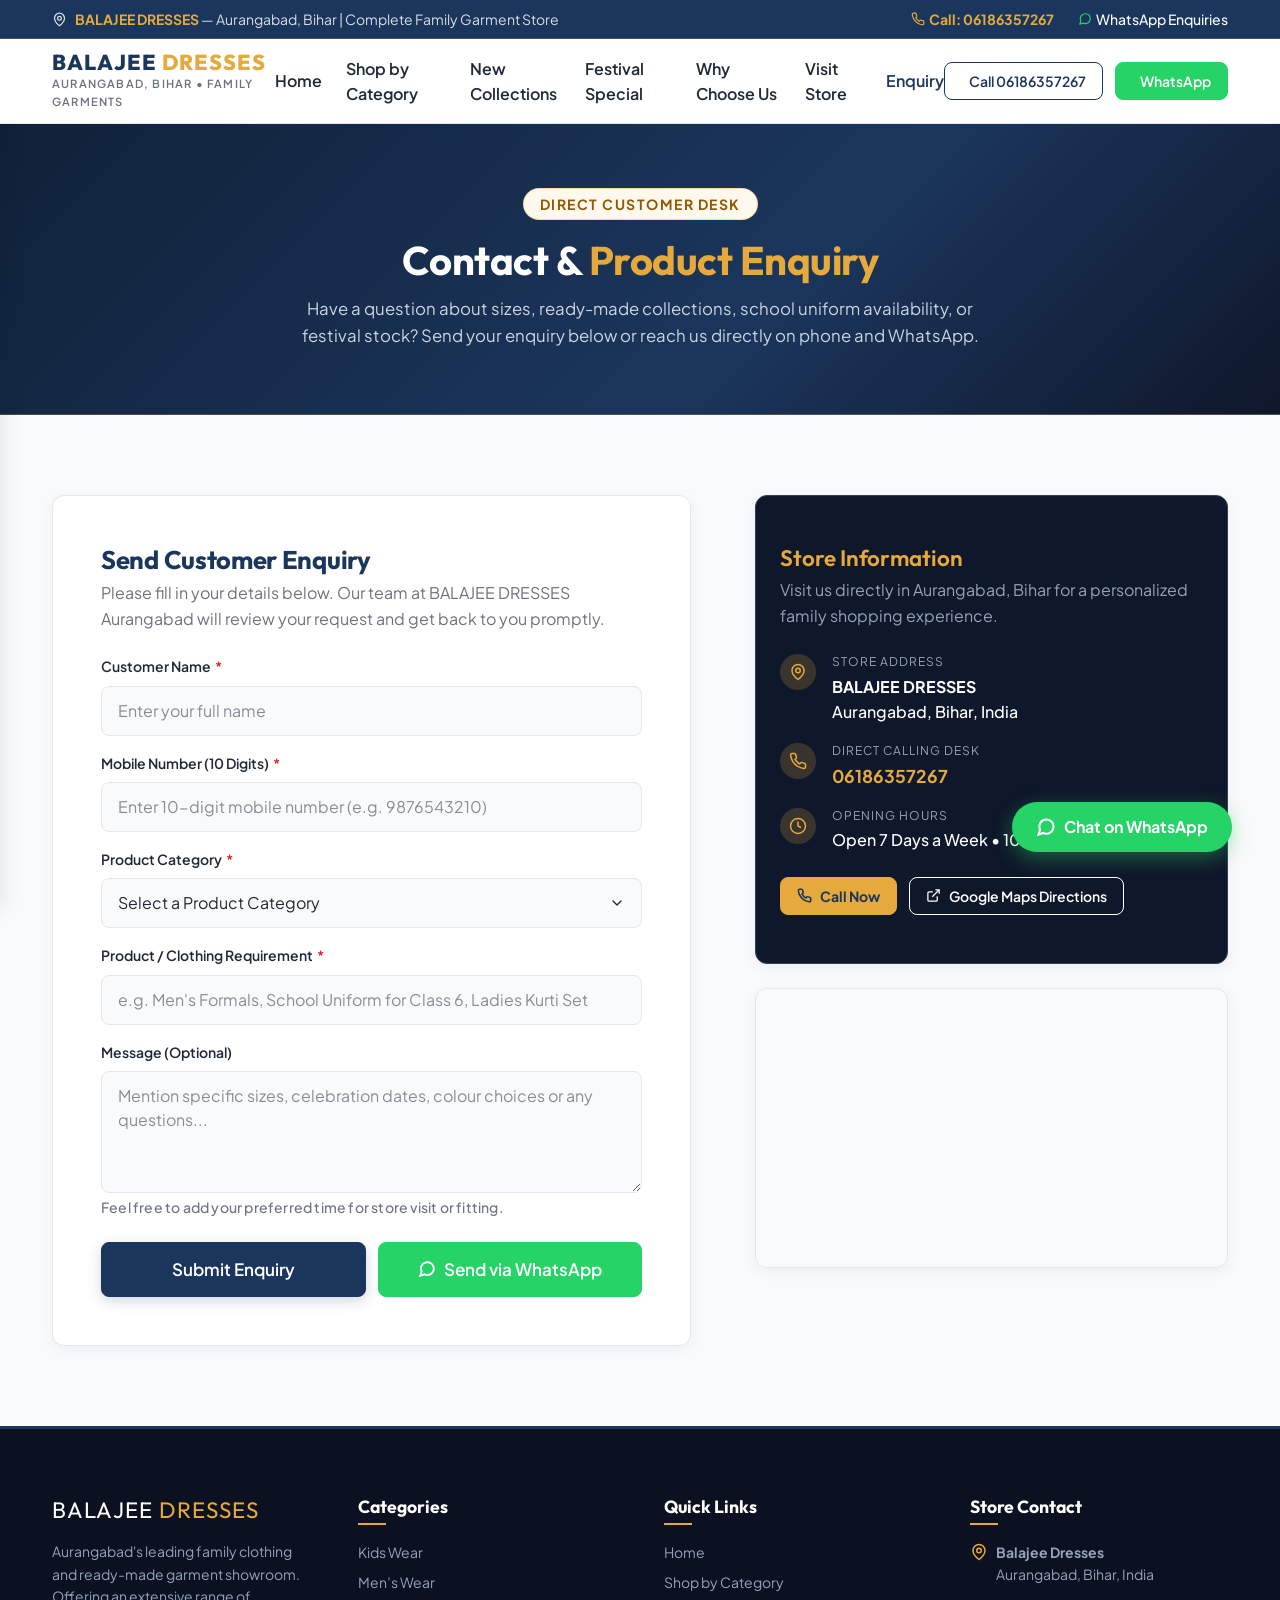
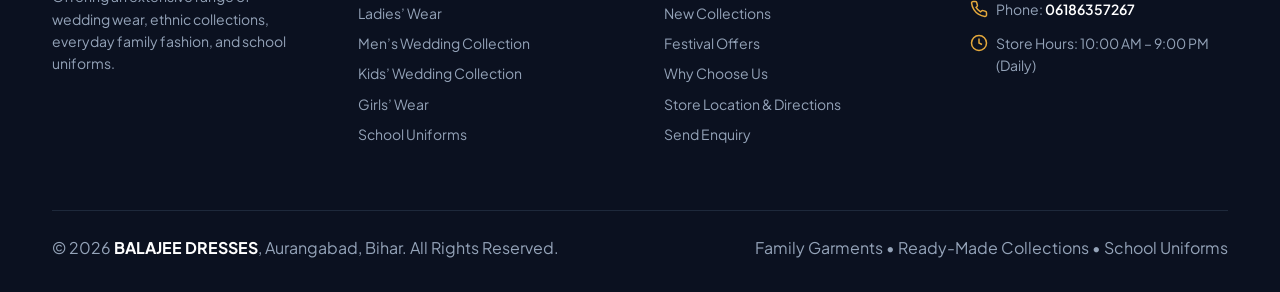
<file: contact.html>
<!DOCTYPE html>
<html lang="en">
<head>
  <meta charset="UTF-8">
  <meta name="viewport" content="width=device-width, initial-scale=1.0">
  <title>Contact &amp; Enquiry | BALAJEE DRESSES, Aurangabad, Bihar</title>
  
  <!-- SEO Meta Tags -->
  <meta name="description" content="Send an enquiry or plan your store visit to Balajee Dresses in Aurangabad, Bihar. Kids Wear, Men's &amp; Ladies' Wear, Boys &amp; Girls Wear &amp; School Uniforms. Call 06186357267.">
  <meta name="keywords" content="Balajee Dresses Contact, Enquiry Balajee Dresses, Dress Shop Aurangabad Bihar, Clothing Store Aurangabad, Balajee Dresses Phone Number, School Uniform Enquiry Aurangabad">
  <meta name="author" content="BALAJEE DRESSES">
  <meta name="robots" content="index, follow">
  
  <!-- Open Graph / Social Media -->
  <meta property="og:type" content="business.business">
  <meta property="og:title" content="Contact &amp; Enquiry | BALAJEE DRESSES, Aurangabad, Bihar">
  <meta property="og:description" content="Get in touch with Balajee Dresses, Aurangabad, Bihar for ready-made family clothing, kids wear, and school uniforms.">
  <meta property="og:locale" content="en_IN">
  
  <!-- Google Fonts: Outfit, Plus Jakarta Sans -->
  <link rel="preconnect" href="https://fonts.googleapis.com">
  <link rel="preconnect" href="https://fonts.gstatic.com" crossorigin>
  <link href="https://fonts.googleapis.com/css2?family=Outfit:wght@500;600;700;800&family=Plus+Jakarta+Sans:wght@400;500;600;700&display=swap" rel="stylesheet">
  
  <!-- Main Stylesheet -->
  <link rel="stylesheet" href="style.css">

  <!-- LocalBusiness Schema Markup -->
  <script type="application/ld+json">
  {
    "@context": "https://schema.org",
    "@type": "ClothingStore",
    "name": "BALAJEE DRESSES",
    "image": "https://images.unsplash.com/photo-1583391733956-3750e0ff4e8b?auto=format&fit=crop&w=1200&q=80",
    "telephone": "06186357267",
    "address": {
      "@type": "PostalAddress",
      "addressLocality": "Aurangabad",
      "addressRegion": "Bihar",
      "addressCountry": "IN"
    },
    "geo": {
      "@type": "GeoCoordinates",
      "latitude": "24.7539",
      "longitude": "84.3736"
    },
    "description": "Premier family clothing and ready-made garment store in Aurangabad, Bihar offering Kids Wear, Boys Wear, Girls Wear, Men's Wear, Ladies Wear, and School Uniforms."
  }
  </script>
</head>
<body>

  <!-- ================= TOP ANNOUNCEMENT BAR ================= -->
  <header class="top-bar">
    <div class="container top-bar-inner">
      <div class="top-bar-location">
        <svg width="15" height="15" viewBox="0 0 24 24" fill="none" stroke="currentColor" stroke-width="2" stroke-linecap="round" stroke-linejoin="round"><path d="M20 10c0 6-8 12-8 12s-8-6-8-12a8 8 0 0 1 16 0Z"/><circle cx="12" cy="10" r="3"/></svg>
        <span><strong>BALAJEE DRESSES</strong> — Aurangabad, Bihar | Complete Family Garment Store</span>
      </div>
      <div class="top-bar-actions">
        <a href="tel:06186357267" class="top-bar-link call-link">
          <svg width="14" height="14" viewBox="0 0 24 24" fill="none" stroke="currentColor" stroke-width="2" stroke-linecap="round" stroke-linejoin="round"><path d="M22 16.92v3a2 2 0 0 1-2.18 2 19.79 19.79 0 0 1-8.63-3.07 19.5 19.5 0 0 1-6-6 19.79 19.79 0 0 1-3.07-8.67A2 2 0 0 1 4.11 2h3a2 2 0 0 1 2 1.72 12.84 12.84 0 0 0 .7 2.81 2 2 0 0 1-.45 2.11L8.09 9.91a16 16 0 0 0 6 6l1.27-1.27a2 2 0 0 1 2.11-.45 12.84 12.84 0 0 0 2.81.7A2 2 0 0 1 22 16.92z"/></svg>
          <span>Call: 06186357267</span>
        </a>
        <a href="https://api.whatsapp.com/send?phone=9106186357267&text=Namaste%20Balajee%20Dresses%2C%20I%20would%20like%20to%20enquire%20about%20your%20clothing%20collection." target="_blank" rel="noopener noreferrer" class="top-bar-link">
          <svg width="14" height="14" viewBox="0 0 24 24" fill="none" stroke="#25D366" stroke-width="2" stroke-linecap="round" stroke-linejoin="round"><path d="M21 11.5a8.38 8.38 0 0 1-.9 3.8 8.5 8.5 0 0 1-7.6 4.7 8.38 8.38 0 0 1-3.8-.9L3 21l1.9-5.7a8.38 8.38 0 0 1-.9-3.8 8.5 8.5 0 0 1 4.7-7.6 8.38 8.38 0 0 1 3.8-.9h.5a8.48 8.48 0 0 1 8 8v.5z"/></svg>
          <span>WhatsApp Enquiries</span>
        </a>
      </div>
    </div>
  </header>

  <!-- ================= STICKY HEADER & NAVBAR ================= -->
  <nav class="header-nav" aria-label="Main Navigation">
    <div class="container nav-container">
      <a href="index.html" class="brand-logo" aria-label="Balajee Dresses Home">
        <span class="brand-title">BALAJEE <span class="gold-accent">DRESSES</span></span>
        <span class="brand-subtitle">Aurangabad, Bihar • Family Garments</span>
      </a>

      <ul class="nav-menu">
        <li><a href="index.html#home" class="nav-link">Home</a></li>
        <li><a href="index.html#categories" class="nav-link">Shop by Category</a></li>
        <li><a href="index.html#featured" class="nav-link">New Collections</a></li>
        <li><a href="index.html#festive" class="nav-link">Festival Special</a></li>
        <li><a href="index.html#why-us" class="nav-link">Why Choose Us</a></li>
        <li><a href="index.html#visit-store" class="nav-link">Visit Store</a></li>
        <li><a href="contact.html" class="nav-link active" style="color: var(--color-primary);">Enquiry</a></li>
      </ul>

      <div class="nav-cta-group">
        <a href="tel:06186357267" class="btn btn-outline btn-sm">
          <svg width="15" height="15" viewBox="0 0 24 24" fill="none" stroke="currentColor" stroke-width="2.5" stroke-linecap="round" stroke-linejoin="round"><path d="M22 16.92v3a2 2 0 0 1-2.18 2 19.79 19.79 0 0 1-8.63-3.07 19.5 19.5 0 0 1-6-6 19.79 19.79 0 0 1-3.07-8.67A2 2 0 0 1 4.11 2h3a2 2 0 0 1 2 1.72 12.84 12.84 0 0 0 .7 2.81 2 2 0 0 1-.45 2.11L8.09 9.91a16 16 0 0 0 6 6l1.27-1.27a2 2 0 0 1 2.11-.45 12.84 12.84 0 0 0 2.81.7A2 2 0 0 1 22 16.92z"/></svg>
          <span>Call 06186357267</span>
        </a>
        <a href="https://api.whatsapp.com/send?phone=9106186357267&text=Namaste%20Balajee%20Dresses%2C%20I%20want%20to%20enquire%20about%20your%20clothing%20collections." target="_blank" rel="noopener noreferrer" class="btn btn-whatsapp btn-sm">
          <svg width="15" height="15" viewBox="0 0 24 24" fill="none" stroke="currentColor" stroke-width="2.5" stroke-linecap="round" stroke-linejoin="round"><path d="M21 11.5a8.38 8.38 0 0 1-.9 3.8 8.5 8.5 0 0 1-7.6 4.7 8.38 8.38 0 0 1-3.8-.9L3 21l1.9-5.7a8.38 8.38 0 0 1-.9-3.8 8.5 8.5 0 0 1 4.7-7.6 8.38 8.38 0 0 1 3.8-.9h.5a8.48 8.48 0 0 1 8 8v.5z"/></svg>
          <span>WhatsApp</span>
        </a>
      </div>

      <!-- Hamburger Button for Mobile -->
      <button class="hamburger-btn" id="hamburgerBtn" aria-label="Toggle mobile navigation menu" aria-expanded="false" aria-controls="mobileDrawer">
        <span></span>
        <span></span>
        <span></span>
      </button>
    </div>
  </nav>

  <!-- Mobile Drawer Menu -->
  <div class="mobile-nav-drawer" id="mobileDrawer" aria-label="Mobile Navigation Drawer">
    <div class="mobile-nav-links">
      <a href="index.html#home" class="mobile-nav-link"><span>Home</span> <span>→</span></a>
      <a href="index.html#categories" class="mobile-nav-link"><span>Shop by Category</span> <span>→</span></a>
      <a href="index.html#featured" class="mobile-nav-link"><span>Featured &amp; New Collections</span> <span>→</span></a>
      <a href="index.html#festive" class="mobile-nav-link"><span>Festival Specials</span> <span>→</span></a>
      <a href="index.html#why-us" class="mobile-nav-link"><span>Why Choose Us</span> <span>→</span></a>
      <a href="index.html#visit-store" class="mobile-nav-link"><span>Visit Store / Location</span> <span>→</span></a>
      <a href="contact.html" class="mobile-nav-link"><span>Customer Enquiry</span> <span>→</span></a>
    </div>
    <div class="mobile-drawer-ctas">
      <a href="tel:06186357267" class="btn btn-accent btn-lg btn-full">
        <svg width="18" height="18" viewBox="0 0 24 24" fill="none" stroke="currentColor" stroke-width="2.5" stroke-linecap="round" stroke-linejoin="round"><path d="M22 16.92v3a2 2 0 0 1-2.18 2 19.79 19.79 0 0 1-8.63-3.07 19.5 19.5 0 0 1-6-6 19.79 19.79 0 0 1-3.07-8.67A2 2 0 0 1 4.11 2h3a2 2 0 0 1 2 1.72 12.84 12.84 0 0 0 .7 2.81 2 2 0 0 1-.45 2.11L8.09 9.91a16 16 0 0 0 6 6l1.27-1.27a2 2 0 0 1 2.11-.45 12.84 12.84 0 0 0 2.81.7A2 2 0 0 1 22 16.92z"/></svg>
        <span>Call Store: 06186357267</span>
      </a>
      <a href="https://api.whatsapp.com/send?phone=9106186357267&text=Namaste%20Balajee%20Dresses%2C%20I%20want%20to%20enquire%20about%20clothing%20collections." target="_blank" rel="noopener noreferrer" class="btn btn-whatsapp btn-lg btn-full">
        <svg width="18" height="18" viewBox="0 0 24 24" fill="none" stroke="currentColor" stroke-width="2.5" stroke-linecap="round" stroke-linejoin="round"><path d="M21 11.5a8.38 8.38 0 0 1-.9 3.8 8.5 8.5 0 0 1-7.6 4.7 8.38 8.38 0 0 1-3.8-.9L3 21l1.9-5.7a8.38 8.38 0 0 1-.9-3.8 8.5 8.5 0 0 1 4.7-7.6 8.38 8.38 0 0 1 3.8-.9h.5a8.48 8.48 0 0 1 8 8v.5z"/></svg>
        <span>WhatsApp Enquiry</span>
      </a>
    </div>
  </div>

  <!-- ================= MAIN CONTENT ================= -->
  <main id="main-content">

    <!-- Breadcrumb & Header Banner -->
    <section class="page-header-banner">
      <div class="container">
        <div class="section-tag gold">Direct Customer Desk</div>
        <h1 class="page-header-title">Contact &amp; <span class="gold-text">Product Enquiry</span></h1>
        <p class="page-header-subtitle">Have a question about sizes, ready-made collections, school uniform availability, or festival stock? Send your enquiry below or reach us directly on phone and WhatsApp.</p>
      </div>
    </section>

    <!-- Main Form & Contact Grid Section -->
    <section class="contact-section section">
      <div class="container">
        <div class="contact-grid">

          <!-- Left Column: Customer Enquiry Form -->
          <div class="contact-form-wrapper">
            <div class="contact-form-card">
              <div class="form-header-block">
                <h2 class="form-title">Send Customer Enquiry</h2>
                <p class="text-muted" style="margin-bottom: var(--space-md);">Please fill in your details below. Our team at BALAJEE DRESSES Aurangabad will review your request and get back to you promptly.</p>
              </div>

              <!-- Inline Success & Feedback Container -->
              <div id="contactStatusBox" class="contact-status-box" role="status" aria-live="polite"></div>

              <!-- Formspree Endpoint Form -->
              <form id="contactEnquiryForm" action="https://formspree.io/f/[paste-endpoint]" method="POST" novalidate>
                
                <!-- 1. Customer Name -->
                <div class="form-group">
                  <label for="contactName" class="form-label">
                    Customer Name <span class="required" aria-hidden="true">*</span>
                  </label>
                  <input 
                    type="text" 
                    id="contactName" 
                    name="customer_name" 
                    class="form-control" 
                    placeholder="Enter your full name" 
                    required 
                    minlength="2"
                    autocomplete="name"
                    aria-required="true" 
                    aria-describedby="nameError">
                  <span class="form-error" id="nameError" role="alert" aria-live="polite"></span>
                </div>

                <!-- 2. Mobile Number -->
                <div class="form-group">
                  <label for="contactPhone" class="form-label">
                    Mobile Number (10 Digits) <span class="required" aria-hidden="true">*</span>
                  </label>
                  <input 
                    type="tel" 
                    id="contactPhone" 
                    name="mobile_number" 
                    class="form-control" 
                    placeholder="Enter 10-digit mobile number (e.g. 9876543210)" 
                    required 
                    pattern="[0-9]{10}"
                    maxlength="10" 
                    inputmode="numeric"
                    autocomplete="tel"
                    aria-required="true" 
                    aria-describedby="phoneError">
                  <span class="form-error" id="phoneError" role="alert" aria-live="polite"></span>
                </div>

                <!-- 3. Product Category Dropdown -->
                <div class="form-group">
                  <label for="contactCategory" class="form-label">
                    Product Category <span class="required" aria-hidden="true">*</span>
                  </label>
                  <select 
                    id="contactCategory" 
                    name="product_category" 
                    class="form-control" 
                    required 
                    aria-required="true" 
                    aria-describedby="categoryError">
                    <option value="" disabled selected>Select a Product Category</option>
                    <option value="Kids Wear">Kids Wear</option>
                    <option value="Men’s Wear">Men’s Wear</option>
                    <option value="Ladies’ Wear">Ladies’ Wear</option>
                    <option value="Men’s Wedding Collection">Men’s Wedding Collection</option>
                    <option value="Kids’ Wedding Collection">Kids’ Wedding Collection</option>
                    <option value="Girls’ Wear">Girls’ Wear</option>
                    <option value="School Uniforms">School Uniforms</option>
                    <option value="Party &amp; Occasion Wear">Party &amp; Occasion Wear</option>
                  </select>
                  <span class="form-error" id="categoryError" role="alert" aria-live="polite"></span>
                </div>

                <!-- 4. Product / Clothing Requirement -->
                <div class="form-group">
                  <label for="contactRequirement" class="form-label">
                    Product / Clothing Requirement <span class="required" aria-hidden="true">*</span>
                  </label>
                  <input 
                    type="text" 
                    id="contactRequirement" 
                    name="clothing_requirement" 
                    class="form-control" 
                    placeholder="e.g. Men's Formals, School Uniform for Class 6, Ladies Kurti Set" 
                    required 
                    aria-required="true" 
                    aria-describedby="reqError">
                  <span class="form-error" id="reqError" role="alert" aria-live="polite"></span>
                </div>

                <!-- 5. Message -->
                <div class="form-group">
                  <label for="contactMessage" class="form-label">
                    Message (Optional)
                  </label>
                  <textarea 
                    id="contactMessage" 
                    name="message" 
                    class="form-control" 
                    rows="4" 
                    placeholder="Mention specific sizes, celebration dates, colour choices or any questions..."
                    aria-describedby="msgHelp"></textarea>
                  <small id="msgHelp" class="text-muted" style="margin-top: 4px; display: block;">Feel free to add your preferred time for store visit or fitting.</small>
                </div>

                <!-- Action Buttons -->
                <div class="contact-form-actions">
                  <button type="submit" id="contactSubmitBtn" class="btn btn-primary btn-lg btn-full">
                    <span>Submit Enquiry</span>
                  </button>
                  <button type="button" id="contactWhatsappBtn" class="btn btn-whatsapp btn-lg btn-full">
                    <svg width="18" height="18" viewBox="0 0 24 24" fill="none" stroke="currentColor" stroke-width="2.5"><path d="M21 11.5a8.38 8.38 0 0 1-.9 3.8 8.5 8.5 0 0 1-7.6 4.7 8.38 8.38 0 0 1-3.8-.9L3 21l1.9-5.7a8.38 8.38 0 0 1-.9-3.8 8.5 8.5 0 0 1 4.7-7.6 8.38 8.38 0 0 1 3.8-.9h.5a8.48 8.48 0 0 1 8 8v.5z"/></svg>
                    <span>Send via WhatsApp</span>
                  </button>
                </div>

              </form>
            </div>
          </div>

          <!-- Right Column: Direct Contact & Store Details -->
          <div class="contact-info-wrapper">
            
            <div class="info-card-highlight">
              <h3>Store Information</h3>
              <p class="text-muted" style="color: #94A3B8; margin-bottom: var(--space-lg);">Visit us directly in Aurangabad, Bihar for a personalized family shopping experience.</p>
              
              <div class="info-item">
                <div class="info-icon">
                  <svg width="18" height="18" viewBox="0 0 24 24" fill="none" stroke="currentColor" stroke-width="2"><path d="M20 10c0 6-8 12-8 12s-8-6-8-12a8 8 0 0 1 16 0Z"/><circle cx="12" cy="10" r="3"/></svg>
                </div>
                <div>
                  <div class="info-title">Store Address</div>
                  <div class="info-text"><strong>BALAJEE DRESSES</strong><br>Aurangabad, Bihar, India</div>
                </div>
              </div>

              <div class="info-item">
                <div class="info-icon">
                  <svg width="18" height="18" viewBox="0 0 24 24" fill="none" stroke="currentColor" stroke-width="2"><path d="M22 16.92v3a2 2 0 0 1-2.18 2 19.79 19.79 0 0 1-8.63-3.07 19.5 19.5 0 0 1-6-6 19.79 19.79 0 0 1-3.07-8.67A2 2 0 0 1 4.11 2h3a2 2 0 0 1 2 1.72 12.84 12.84 0 0 0 .7 2.81 2 2 0 0 1-.45 2.11L8.09 9.91a16 16 0 0 0 6 6l1.27-1.27a2 2 0 0 1 2.11-.45 12.84 12.84 0 0 0 2.81.7A2 2 0 0 1 22 16.92z"/></svg>
                </div>
                <div>
                  <div class="info-title">Direct Calling Desk</div>
                  <div class="info-text">
                    <a href="tel:06186357267" style="color: var(--color-accent); font-weight: 700; font-size: 1.1rem;">06186357267</a>
                  </div>
                </div>
              </div>

              <div class="info-item">
                <div class="info-icon">
                  <svg width="18" height="18" viewBox="0 0 24 24" fill="none" stroke="currentColor" stroke-width="2"><circle cx="12" cy="12" r="10"/><polyline points="12 6 12 12 16 14"/></svg>
                </div>
                <div>
                  <div class="info-title">Opening Hours</div>
                  <div class="info-text">Open 7 Days a Week • 10:00 AM – 9:00 PM</div>
                </div>
              </div>

              <div class="info-actions" style="margin-top: var(--space-lg); display: flex; gap: var(--space-sm); flex-wrap: wrap;">
                <a href="tel:06186357267" class="btn btn-accent btn-sm">
                  <svg width="15" height="15" viewBox="0 0 24 24" fill="none" stroke="currentColor" stroke-width="2.5"><path d="M22 16.92v3a2 2 0 0 1-2.18 2 19.79 19.79 0 0 1-8.63-3.07 19.5 19.5 0 0 1-6-6 19.79 19.79 0 0 1-3.07-8.67A2 2 0 0 1 4.11 2h3a2 2 0 0 1 2 1.72 12.84 12.84 0 0 0 .7 2.81 2 2 0 0 1-.45 2.11L8.09 9.91a16 16 0 0 0 6 6l1.27-1.27a2 2 0 0 1 2.11-.45 12.84 12.84 0 0 0 2.81.7A2 2 0 0 1 22 16.92z"/></svg>
                  <span>Call Now</span>
                </a>
                <a href="https://maps.google.com/?q=Aurangabad+Bihar" target="_blank" rel="noopener noreferrer" class="btn btn-outline-white btn-sm">
                  <svg width="15" height="15" viewBox="0 0 24 24" fill="none" stroke="currentColor" stroke-width="2"><path d="M18 13v6a2 2 0 0 1-2 2H5a2 2 0 0 1-2-2V8a2 2 0 0 1 2-2h6"></path><polyline points="15 3 21 3 21 9"></polyline><line x1="10" y1="14" x2="21" y2="3"></line></svg>
                  <span>Google Maps Directions</span>
                </a>
              </div>
            </div>

            <!-- Embedded Google Map -->
            <div class="map-container" style="height: 280px;">
              <iframe 
                title="BALAJEE DRESSES Aurangabad Bihar Location Map"
                src="https://maps.google.com/maps?q=Aurangabad,%20Bihar&t=&z=14&ie=UTF8&iwloc=&output=embed" 
                loading="lazy" 
                referrerpolicy="no-referrer-when-downgrade">
              </iframe>
            </div>

          </div>

        </div>
      </div>
    </section>

  </main>

  <!-- ================= FOOTER ================= -->
  <footer class="site-footer">
    <div class="container">
      <div class="footer-grid">
        <div class="footer-brand">
          <div class="footer-brand-title">BALAJEE <span>DRESSES</span></div>
          <p class="footer-text">Aurangabad's leading family clothing and ready-made garment showroom. Offering an extensive range of wedding wear, ethnic collections, everyday family fashion, and school uniforms.</p>
        </div>

        <div class="footer-col">
          <h4 class="footer-col-title">Categories</h4>
          <div class="footer-links">
            <a href="index.html#categories" class="footer-link">Kids Wear</a>
            <a href="index.html#categories" class="footer-link">Men’s Wear</a>
            <a href="index.html#categories" class="footer-link">Ladies’ Wear</a>
            <a href="index.html#categories" class="footer-link">Men’s Wedding Collection</a>
            <a href="index.html#categories" class="footer-link">Kids’ Wedding Collection</a>
            <a href="index.html#categories" class="footer-link">Girls’ Wear</a>
            <a href="index.html#categories" class="footer-link">School Uniforms</a>
          </div>
        </div>

        <div class="footer-col">
          <h4 class="footer-col-title">Quick Links</h4>
          <div class="footer-links">
            <a href="index.html#home" class="footer-link">Home</a>
            <a href="index.html#categories" class="footer-link">Shop by Category</a>
            <a href="index.html#featured" class="footer-link">New Collections</a>
            <a href="index.html#festive" class="footer-link">Festival Offers</a>
            <a href="index.html#why-us" class="footer-link">Why Choose Us</a>
            <a href="index.html#visit-store" class="footer-link">Store Location &amp; Directions</a>
            <a href="contact.html" class="footer-link">Send Enquiry</a>
          </div>
        </div>

        <div class="footer-col">
          <h4 class="footer-col-title">Store Contact</h4>
          <div class="footer-contact-item">
            <svg width="18" height="18" viewBox="0 0 24 24" fill="none" stroke="currentColor" stroke-width="2"><path d="M20 10c0 6-8 12-8 12s-8-6-8-12a8 8 0 0 1 16 0Z"/><circle cx="12" cy="10" r="3"/></svg>
            <div>
              <strong>Balajee Dresses</strong><br>
              Aurangabad, Bihar, India
            </div>
          </div>
          <div class="footer-contact-item">
            <svg width="18" height="18" viewBox="0 0 24 24" fill="none" stroke="currentColor" stroke-width="2"><path d="M22 16.92v3a2 2 0 0 1-2.18 2 19.79 19.79 0 0 1-8.63-3.07 19.5 19.5 0 0 1-6-6 19.79 19.79 0 0 1-3.07-8.67A2 2 0 0 1 4.11 2h3a2 2 0 0 1 2 1.72 12.84 12.84 0 0 0 .7 2.81 2 2 0 0 1-.45 2.11L8.09 9.91a16 16 0 0 0 6 6l1.27-1.27a2 2 0 0 1 2.11-.45 12.84 12.84 0 0 0 2.81.7A2 2 0 0 1 22 16.92z"/></svg>
            <div>
              Phone: <a href="tel:06186357267">06186357267</a>
            </div>
          </div>
          <div class="footer-contact-item">
            <svg width="18" height="18" viewBox="0 0 24 24" fill="none" stroke="currentColor" stroke-width="2"><circle cx="12" cy="12" r="10"/><polyline points="12 6 12 12 16 14"/></svg>
            <div>
              Store Hours: 10:00 AM – 9:00 PM (Daily)
            </div>
          </div>
        </div>
      </div>

      <div class="footer-bottom">
        <p>&copy; 2026 <strong>BALAJEE DRESSES</strong>, Aurangabad, Bihar. All Rights Reserved.</p>
        <p>Family Garments • Ready-Made Collections • School Uniforms</p>
      </div>
    </div>
  </footer>

  <!-- ================= FLOATING MOBILE CONVERSION BAR ================= -->
  <div class="mobile-floating-bar" aria-label="Quick Conversion Actions">
    <a href="tel:06186357267" class="btn btn-primary">
      <svg width="16" height="16" viewBox="0 0 24 24" fill="none" stroke="currentColor" stroke-width="2.5"><path d="M22 16.92v3a2 2 0 0 1-2.18 2 19.79 19.79 0 0 1-8.63-3.07 19.5 19.5 0 0 1-6-6 19.79 19.79 0 0 1-3.07-8.67A2 2 0 0 1 4.11 2h3a2 2 0 0 1 2 1.72 12.84 12.84 0 0 0 .7 2.81 2 2 0 0 1-.45 2.11L8.09 9.91a16 16 0 0 0 6 6l1.27-1.27a2 2 0 0 1 2.11-.45 12.84 12.84 0 0 0 2.81.7A2 2 0 0 1 22 16.92z"/></svg>
      <span>Call: 06186357267</span>
    </a>
    <a href="https://api.whatsapp.com/send?phone=9106186357267&text=Namaste%20Balajee%20Dresses%2C%20I%20am%20interested%20in%20your%20clothing%20collections." target="_blank" rel="noopener noreferrer" class="btn btn-whatsapp">
      <svg width="16" height="16" viewBox="0 0 24 24" fill="none" stroke="currentColor" stroke-width="2.5"><path d="M21 11.5a8.38 8.38 0 0 1-.9 3.8 8.5 8.5 0 0 1-7.6 4.7 8.38 8.38 0 0 1-3.8-.9L3 21l1.9-5.7a8.38 8.38 0 0 1-.9-3.8 8.5 8.5 0 0 1 4.7-7.6 8.38 8.38 0 0 1 3.8-.9h.5a8.48 8.48 0 0 1 8 8v.5z"/></svg>
      <span>WhatsApp</span>
    </a>
  </div>

  <!-- ================= FLOATING WHATSAPP CTA FOR DESKTOP ================= -->
  <a href="https://api.whatsapp.com/send?phone=9106186357267&text=Namaste%20Balajee%20Dresses%2C%20I%20would%20like%20to%20enquire%20about%20your%20latest%20collections." target="_blank" rel="noopener noreferrer" class="desktop-whatsapp-float" aria-label="Chat with Balajee Dresses on WhatsApp">
    <svg width="20" height="20" viewBox="0 0 24 24" fill="none" stroke="currentColor" stroke-width="2.5"><path d="M21 11.5a8.38 8.38 0 0 1-.9 3.8 8.5 8.5 0 0 1-7.6 4.7 8.38 8.38 0 0 1-3.8-.9L3 21l1.9-5.7a8.38 8.38 0 0 1-.9-3.8 8.5 8.5 0 0 1 4.7-7.6 8.38 8.38 0 0 1 3.8-.9h.5a8.48 8.48 0 0 1 8 8v.5z"/></svg>
    <span>Chat on WhatsApp</span>
  </a>

  <!-- Main JavaScript File -->
  <script src="script.js"></script>
</body>
</html>
</file>
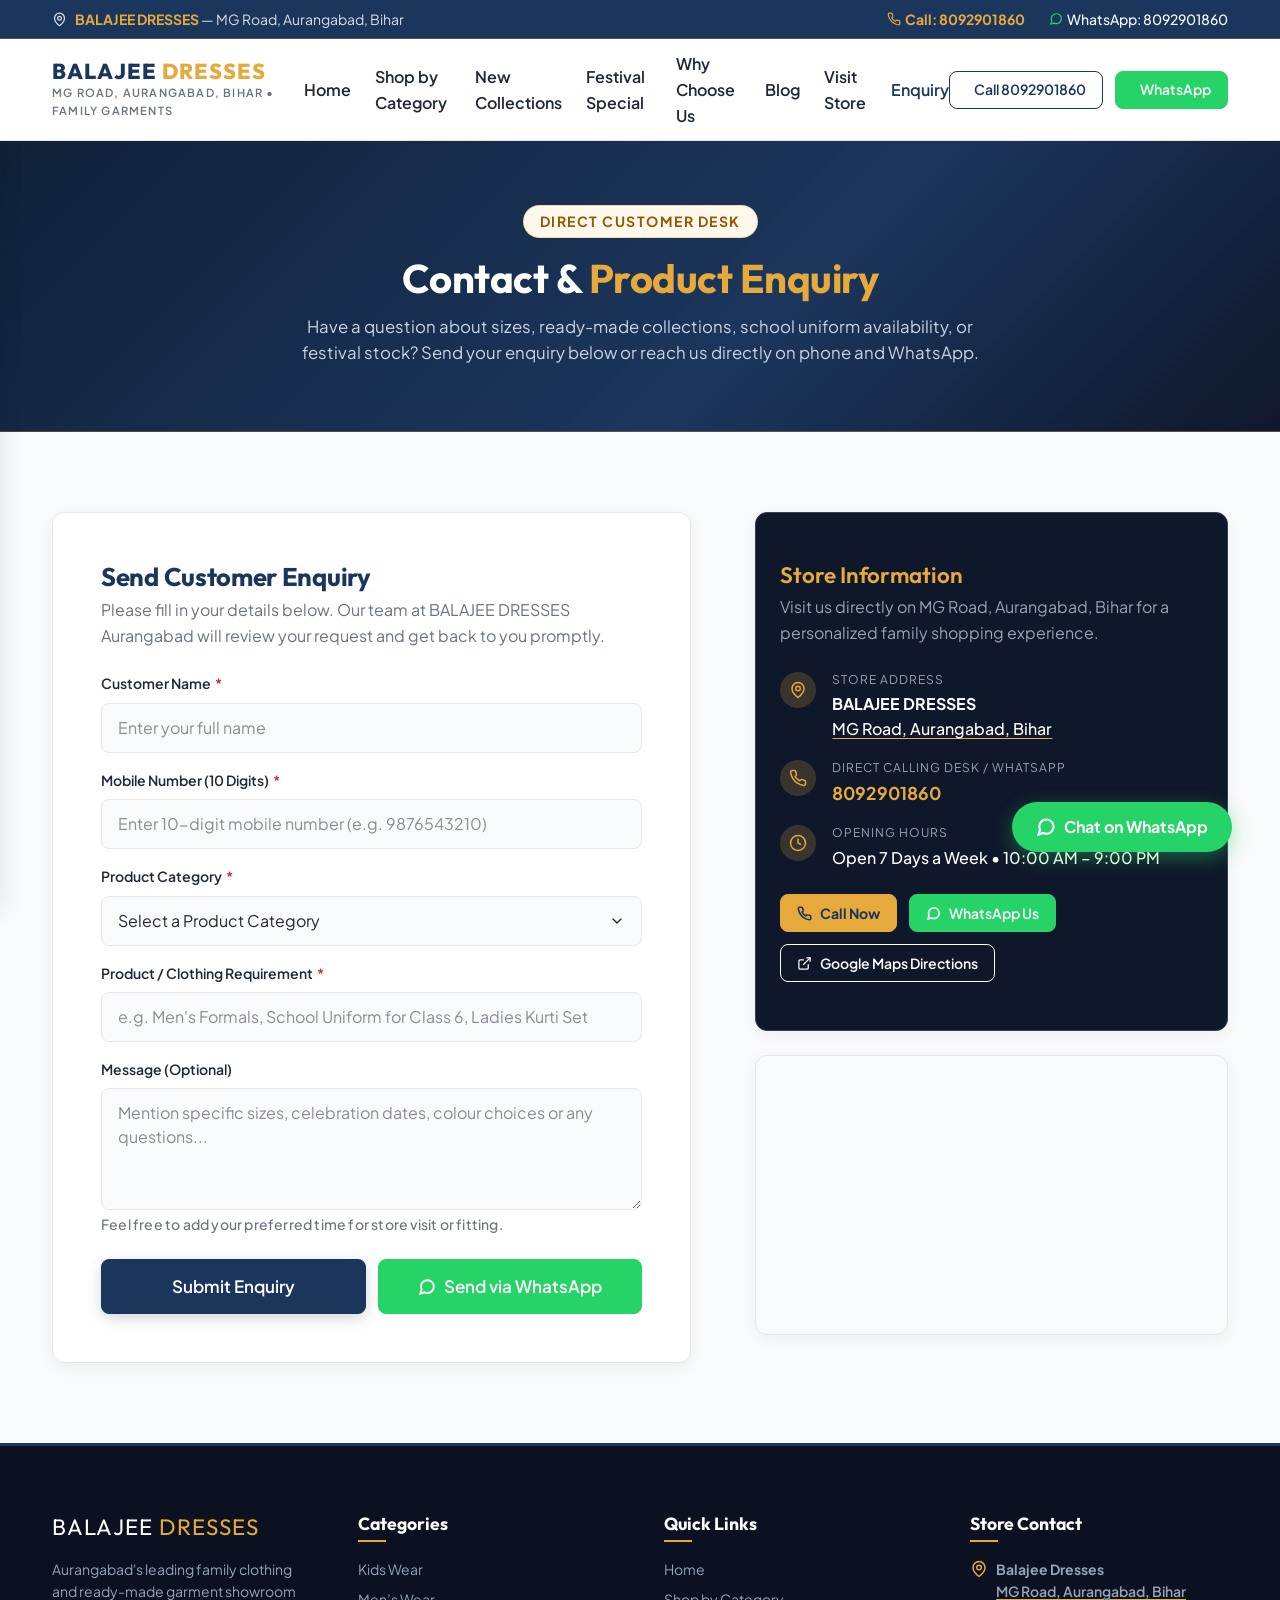
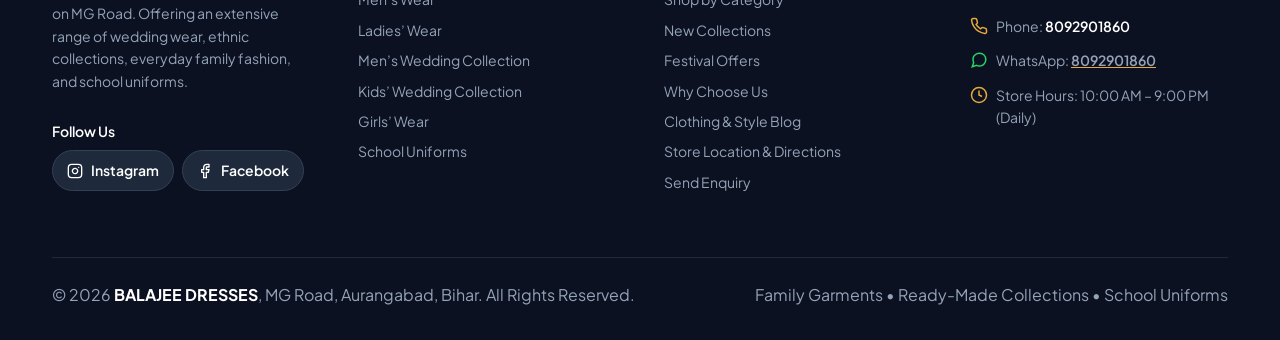
<file: websit/contact.html>
<!DOCTYPE html>
<html lang="en">
<head>
  <meta charset="UTF-8">
  <meta name="viewport" content="width=device-width, initial-scale=1.0">
  <title>Contact &amp; Enquiry | BALAJEE DRESSES, Aurangabad, Bihar</title>
  
  <!-- SEO Meta Tags -->
  <meta name="description" content="Send an enquiry or plan your store visit to Balajee Dresses on MG Road, Aurangabad, Bihar. Kids Wear, Men's &amp; Ladies' Wear, Boys &amp; Girls Wear &amp; School Uniforms. Call 8092901860.">
  <meta name="keywords" content="Balajee Dresses Contact, Enquiry Balajee Dresses, Dress Shop Aurangabad Bihar, Clothing Store Aurangabad, Balajee Dresses Phone Number, School Uniform Enquiry Aurangabad, MG Road Aurangabad Bihar">
  <meta name="author" content="BALAJEE DRESSES">
  <meta name="robots" content="index, follow">
  
  <!-- Open Graph / Social Media -->
  <meta property="og:type" content="business.business">
  <meta property="og:title" content="Contact &amp; Enquiry | BALAJEE DRESSES, Aurangabad, Bihar">
  <meta property="og:description" content="Get in touch with Balajee Dresses on MG Road, Aurangabad, Bihar for ready-made family clothing, kids wear, and school uniforms.">
  <meta property="og:locale" content="en_IN">
  
  <!-- Google Fonts: Outfit, Plus Jakarta Sans -->
  <link rel="preconnect" href="https://fonts.googleapis.com">
  <link rel="preconnect" href="https://fonts.gstatic.com" crossorigin>
  <link href="https://fonts.googleapis.com/css2?family=Outfit:wght@500;600;700;800&family=Plus+Jakarta+Sans:wght@400;500;600;700&display=swap" rel="stylesheet">
  
  <!-- Main Stylesheet -->
  <link rel="stylesheet" href="style.css">

  <!-- LocalBusiness Schema Markup -->
  <script type="application/ld+json">
  {
    "@context": "https://schema.org",
    "@type": "ClothingStore",
    "name": "BALAJEE DRESSES",
    "image": "https://images.unsplash.com/photo-1583391733956-3750e0ff4e8b?auto=format&fit=crop&w=1200&q=80",
    "telephone": "8092901860",
    "address": {
      "@type": "PostalAddress",
      "streetAddress": "MG Road",
      "addressLocality": "Aurangabad",
      "addressRegion": "Bihar",
      "addressCountry": "IN"
    },
    "geo": {
      "@type": "GeoCoordinates",
      "latitude": "24.7539",
      "longitude": "84.3736"
    },
    "hasMap": "https://maps.app.goo.gl/mRDYbyfSiMHTGyM26?g_st=ac",
    "description": "Premier family clothing and ready-made garment store on MG Road, Aurangabad, Bihar offering Kids Wear, Boys Wear, Girls Wear, Men's Wear, Ladies Wear, and School Uniforms."
  }
  </script>
</head>
<body>

  <!-- ================= TOP ANNOUNCEMENT BAR ================= -->
  <header class="top-bar">
    <div class="container top-bar-inner">
      <div class="top-bar-location">
        <svg width="15" height="15" viewBox="0 0 24 24" fill="none" stroke="currentColor" stroke-width="2" stroke-linecap="round" stroke-linejoin="round"><path d="M20 10c0 6-8 12-8 12s-8-6-8-12a8 8 0 0 1 16 0Z"/><circle cx="12" cy="10" r="3"/></svg>
        <span><a href="https://maps.app.goo.gl/mRDYbyfSiMHTGyM26?g_st=ac" target="_blank" rel="noopener noreferrer" style="color: inherit; text-decoration: none;"><strong>BALAJEE DRESSES</strong> — MG Road, Aurangabad, Bihar</a></span>
      </div>
      <div class="top-bar-actions">
        <a href="tel:8092901860" class="top-bar-link call-link">
          <svg width="14" height="14" viewBox="0 0 24 24" fill="none" stroke="currentColor" stroke-width="2" stroke-linecap="round" stroke-linejoin="round"><path d="M22 16.92v3a2 2 0 0 1-2.18 2 19.79 19.79 0 0 1-8.63-3.07 19.5 19.5 0 0 1-6-6 19.79 19.79 0 0 1-3.07-8.67A2 2 0 0 1 4.11 2h3a2 2 0 0 1 2 1.72 12.84 12.84 0 0 0 .7 2.81 2 2 0 0 1-.45 2.11L8.09 9.91a16 16 0 0 0 6 6l1.27-1.27a2 2 0 0 1 2.11-.45 12.84 12.84 0 0 0 2.81.7A2 2 0 0 1 22 16.92z"/></svg>
          <span>Call: 8092901860</span>
        </a>
        <a href="https://wa.me/918092901860" target="_blank" rel="noopener noreferrer" class="top-bar-link">
          <svg width="14" height="14" viewBox="0 0 24 24" fill="none" stroke="#25D366" stroke-width="2" stroke-linecap="round" stroke-linejoin="round"><path d="M21 11.5a8.38 8.38 0 0 1-.9 3.8 8.5 8.5 0 0 1-7.6 4.7 8.38 8.38 0 0 1-3.8-.9L3 21l1.9-5.7a8.38 8.38 0 0 1-.9-3.8 8.5 8.5 0 0 1 4.7-7.6 8.38 8.38 0 0 1 3.8-.9h.5a8.48 8.48 0 0 1 8 8v.5z"/></svg>
          <span>WhatsApp: 8092901860</span>
        </a>
      </div>
    </div>
  </header>

  <!-- ================= STICKY HEADER & NAVBAR ================= -->
  <nav class="header-nav" aria-label="Main Navigation">
    <div class="container nav-container">
      <a href="index.html" class="brand-logo" aria-label="Balajee Dresses Home">
        <span class="brand-title">BALAJEE <span class="gold-accent">DRESSES</span></span>
        <span class="brand-subtitle">MG Road, Aurangabad, Bihar • Family Garments</span>
      </a>

      <ul class="nav-menu">
        <li><a href="index.html#home" class="nav-link">Home</a></li>
        <li><a href="index.html#categories" class="nav-link">Shop by Category</a></li>
        <li><a href="index.html#featured" class="nav-link">New Collections</a></li>
        <li><a href="index.html#festive" class="nav-link">Festival Special</a></li>
        <li><a href="index.html#why-us" class="nav-link">Why Choose Us</a></li>
        <li><a href="index.html#blog" class="nav-link">Blog</a></li>
        <li><a href="index.html#visit-store" class="nav-link">Visit Store</a></li>
        <li><a href="contact.html" class="nav-link active" style="color: var(--color-primary);">Enquiry</a></li>
      </ul>

      <div class="nav-cta-group">
        <a href="tel:8092901860" class="btn btn-outline btn-sm">
          <svg width="15" height="15" viewBox="0 0 24 24" fill="none" stroke="currentColor" stroke-width="2.5" stroke-linecap="round" stroke-linejoin="round"><path d="M22 16.92v3a2 2 0 0 1-2.18 2 19.79 19.79 0 0 1-8.63-3.07 19.5 19.5 0 0 1-6-6 19.79 19.79 0 0 1-3.07-8.67A2 2 0 0 1 4.11 2h3a2 2 0 0 1 2 1.72 12.84 12.84 0 0 0 .7 2.81 2 2 0 0 1-.45 2.11L8.09 9.91a16 16 0 0 0 6 6l1.27-1.27a2 2 0 0 1 2.11-.45 12.84 12.84 0 0 0 2.81.7A2 2 0 0 1 22 16.92z"/></svg>
          <span>Call 8092901860</span>
        </a>
        <a href="https://wa.me/918092901860" target="_blank" rel="noopener noreferrer" class="btn btn-whatsapp btn-sm">
          <svg width="15" height="15" viewBox="0 0 24 24" fill="none" stroke="currentColor" stroke-width="2.5" stroke-linecap="round" stroke-linejoin="round"><path d="M21 11.5a8.38 8.38 0 0 1-.9 3.8 8.5 8.5 0 0 1-7.6 4.7 8.38 8.38 0 0 1-3.8-.9L3 21l1.9-5.7a8.38 8.38 0 0 1-.9-3.8 8.5 8.5 0 0 1 4.7-7.6 8.38 8.38 0 0 1 3.8-.9h.5a8.48 8.48 0 0 1 8 8v.5z"/></svg>
          <span>WhatsApp</span>
        </a>
      </div>

      <!-- Hamburger Button for Mobile -->
      <button class="hamburger-btn" id="hamburgerBtn" aria-label="Toggle mobile navigation menu" aria-expanded="false" aria-controls="mobileDrawer">
        <span></span>
        <span></span>
        <span></span>
      </button>
    </div>
  </nav>

  <!-- Mobile Drawer Menu -->
  <div class="mobile-nav-drawer" id="mobileDrawer" aria-label="Mobile Navigation Drawer">
    <div class="mobile-nav-links">
      <a href="index.html#home" class="mobile-nav-link"><span>Home</span> <span>→</span></a>
      <a href="index.html#categories" class="mobile-nav-link"><span>Shop by Category</span> <span>→</span></a>
      <a href="index.html#featured" class="mobile-nav-link"><span>Featured &amp; New Collections</span> <span>→</span></a>
      <a href="index.html#festive" class="mobile-nav-link"><span>Festival Specials</span> <span>→</span></a>
      <a href="index.html#why-us" class="mobile-nav-link"><span>Why Choose Us</span> <span>→</span></a>
      <a href="index.html#blog" class="mobile-nav-link"><span>Clothing &amp; Style Blog</span> <span>→</span></a>
      <a href="index.html#visit-store" class="mobile-nav-link"><span>Visit Store / Location</span> <span>→</span></a>
      <a href="contact.html" class="mobile-nav-link"><span>Customer Enquiry</span> <span>→</span></a>
    </div>
    <div class="mobile-drawer-ctas">
      <a href="tel:8092901860" class="btn btn-accent btn-lg btn-full">
        <svg width="18" height="18" viewBox="0 0 24 24" fill="none" stroke="currentColor" stroke-width="2.5" stroke-linecap="round" stroke-linejoin="round"><path d="M22 16.92v3a2 2 0 0 1-2.18 2 19.79 19.79 0 0 1-8.63-3.07 19.5 19.5 0 0 1-6-6 19.79 19.79 0 0 1-3.07-8.67A2 2 0 0 1 4.11 2h3a2 2 0 0 1 2 1.72 12.84 12.84 0 0 0 .7 2.81 2 2 0 0 1-.45 2.11L8.09 9.91a16 16 0 0 0 6 6l1.27-1.27a2 2 0 0 1 2.11-.45 12.84 12.84 0 0 0 2.81.7A2 2 0 0 1 22 16.92z"/></svg>
        <span>Call Store: 8092901860</span>
      </a>
      <a href="https://wa.me/918092901860" target="_blank" rel="noopener noreferrer" class="btn btn-whatsapp btn-lg btn-full">
        <svg width="18" height="18" viewBox="0 0 24 24" fill="none" stroke="currentColor" stroke-width="2.5" stroke-linecap="round" stroke-linejoin="round"><path d="M21 11.5a8.38 8.38 0 0 1-.9 3.8 8.5 8.5 0 0 1-7.6 4.7 8.38 8.38 0 0 1-3.8-.9L3 21l1.9-5.7a8.38 8.38 0 0 1-.9-3.8 8.5 8.5 0 0 1 4.7-7.6 8.38 8.38 0 0 1 3.8-.9h.5a8.48 8.48 0 0 1 8 8v.5z"/></svg>
        <span>WhatsApp: 8092901860</span>
      </a>
    </div>
  </div>

  <!-- ================= MAIN CONTENT ================= -->
  <main id="main-content">

    <!-- Breadcrumb & Header Banner -->
    <section class="page-header-banner">
      <div class="container">
        <div class="section-tag gold">Direct Customer Desk</div>
        <h1 class="page-header-title">Contact &amp; <span class="gold-text">Product Enquiry</span></h1>
        <p class="page-header-subtitle">Have a question about sizes, ready-made collections, school uniform availability, or festival stock? Send your enquiry below or reach us directly on phone and WhatsApp.</p>
      </div>
    </section>

    <!-- Main Form & Contact Grid Section -->
    <section class="contact-section section">
      <div class="container">
        <div class="contact-grid">

          <!-- Left Column: Customer Enquiry Form -->
          <div class="contact-form-wrapper">
            <div class="contact-form-card">
              <div class="form-header-block">
                <h2 class="form-title">Send Customer Enquiry</h2>
                <p class="text-muted" style="margin-bottom: var(--space-md);">Please fill in your details below. Our team at BALAJEE DRESSES Aurangabad will review your request and get back to you promptly.</p>
              </div>

              <!-- Inline Success & Feedback Container -->
              <div id="contactStatusBox" class="contact-status-box" role="status" aria-live="polite"></div>

              <!-- Formspree Endpoint Form -->
              <form id="contactEnquiryForm" action="https://formspree.io/f/[paste-endpoint]" method="POST" novalidate>
                
                <!-- 1. Customer Name -->
                <div class="form-group">
                  <label for="contactName" class="form-label">
                    Customer Name <span class="required" aria-hidden="true">*</span>
                  </label>
                  <input 
                    type="text" 
                    id="contactName" 
                    name="customer_name" 
                    class="form-control" 
                    placeholder="Enter your full name" 
                    required 
                    minlength="2"
                    autocomplete="name"
                    aria-required="true" 
                    aria-describedby="nameError">
                  <span class="form-error" id="nameError" role="alert" aria-live="polite"></span>
                </div>

                <!-- 2. Mobile Number -->
                <div class="form-group">
                  <label for="contactPhone" class="form-label">
                    Mobile Number (10 Digits) <span class="required" aria-hidden="true">*</span>
                  </label>
                  <input 
                    type="tel" 
                    id="contactPhone" 
                    name="mobile_number" 
                    class="form-control" 
                    placeholder="Enter 10-digit mobile number (e.g. 9876543210)" 
                    required 
                    pattern="[0-9]{10}"
                    maxlength="10" 
                    inputmode="numeric"
                    autocomplete="tel"
                    aria-required="true" 
                    aria-describedby="phoneError">
                  <span class="form-error" id="phoneError" role="alert" aria-live="polite"></span>
                </div>

                <!-- 3. Product Category Dropdown -->
                <div class="form-group">
                  <label for="contactCategory" class="form-label">
                    Product Category <span class="required" aria-hidden="true">*</span>
                  </label>
                  <select 
                    id="contactCategory" 
                    name="product_category" 
                    class="form-control" 
                    required 
                    aria-required="true" 
                    aria-describedby="categoryError">
                    <option value="" disabled selected>Select a Product Category</option>
                    <option value="Kids Wear">Kids Wear</option>
                    <option value="Men’s Wear">Men’s Wear</option>
                    <option value="Ladies’ Wear">Ladies’ Wear</option>
                    <option value="Men’s Wedding Collection">Men’s Wedding Collection</option>
                    <option value="Kids’ Wedding Collection">Kids’ Wedding Collection</option>
                    <option value="Girls’ Wear">Girls’ Wear</option>
                    <option value="School Uniforms">School Uniforms</option>
                    <option value="Party &amp; Occasion Wear">Party &amp; Occasion Wear</option>
                  </select>
                  <span class="form-error" id="categoryError" role="alert" aria-live="polite"></span>
                </div>

                <!-- 4. Product / Clothing Requirement -->
                <div class="form-group">
                  <label for="contactRequirement" class="form-label">
                    Product / Clothing Requirement <span class="required" aria-hidden="true">*</span>
                  </label>
                  <input 
                    type="text" 
                    id="contactRequirement" 
                    name="clothing_requirement" 
                    class="form-control" 
                    placeholder="e.g. Men's Formals, School Uniform for Class 6, Ladies Kurti Set" 
                    required 
                    aria-required="true" 
                    aria-describedby="reqError">
                  <span class="form-error" id="reqError" role="alert" aria-live="polite"></span>
                </div>

                <!-- 5. Message -->
                <div class="form-group">
                  <label for="contactMessage" class="form-label">
                    Message (Optional)
                  </label>
                  <textarea 
                    id="contactMessage" 
                    name="message" 
                    class="form-control" 
                    rows="4" 
                    placeholder="Mention specific sizes, celebration dates, colour choices or any questions..."
                    aria-describedby="msgHelp"></textarea>
                  <small id="msgHelp" class="text-muted" style="margin-top: 4px; display: block;">Feel free to add your preferred time for store visit or fitting.</small>
                </div>

                <!-- Action Buttons -->
                <div class="contact-form-actions">
                  <button type="submit" id="contactSubmitBtn" class="btn btn-primary btn-lg btn-full">
                    <span>Submit Enquiry</span>
                  </button>
                  <button type="button" id="contactWhatsappBtn" class="btn btn-whatsapp btn-lg btn-full">
                    <svg width="18" height="18" viewBox="0 0 24 24" fill="none" stroke="currentColor" stroke-width="2.5"><path d="M21 11.5a8.38 8.38 0 0 1-.9 3.8 8.5 8.5 0 0 1-7.6 4.7 8.38 8.38 0 0 1-3.8-.9L3 21l1.9-5.7a8.38 8.38 0 0 1-.9-3.8 8.5 8.5 0 0 1 4.7-7.6 8.38 8.38 0 0 1 3.8-.9h.5a8.48 8.48 0 0 1 8 8v.5z"/></svg>
                    <span>Send via WhatsApp</span>
                  </button>
                </div>

              </form>
            </div>
          </div>

          <!-- Right Column: Direct Contact & Store Details -->
          <div class="contact-info-wrapper">
            
            <div class="info-card-highlight">
              <h3>Store Information</h3>
              <p class="text-muted" style="color: #94A3B8; margin-bottom: var(--space-lg);">Visit us directly on MG Road, Aurangabad, Bihar for a personalized family shopping experience.</p>
              
              <div class="info-item">
                <div class="info-icon">
                  <svg width="18" height="18" viewBox="0 0 24 24" fill="none" stroke="currentColor" stroke-width="2"><path d="M20 10c0 6-8 12-8 12s-8-6-8-12a8 8 0 0 1 16 0Z"/><circle cx="12" cy="10" r="3"/></svg>
                </div>
                <div>
                  <div class="info-title">Store Address</div>
                  <div class="info-text">
                    <strong>BALAJEE DRESSES</strong><br>
                    <a href="https://maps.app.goo.gl/mRDYbyfSiMHTGyM26?g_st=ac" target="_blank" rel="noopener noreferrer" style="color: inherit; text-decoration: underline; text-decoration-color: var(--color-accent); text-underline-offset: 3px;" title="Open in Google Maps">MG Road, Aurangabad, Bihar</a>
                  </div>
                </div>
              </div>

              <div class="info-item">
                <div class="info-icon">
                  <svg width="18" height="18" viewBox="0 0 24 24" fill="none" stroke="currentColor" stroke-width="2"><path d="M22 16.92v3a2 2 0 0 1-2.18 2 19.79 19.79 0 0 1-8.63-3.07 19.5 19.5 0 0 1-6-6 19.79 19.79 0 0 1-3.07-8.67A2 2 0 0 1 4.11 2h3a2 2 0 0 1 2 1.72 12.84 12.84 0 0 0 .7 2.81 2 2 0 0 1-.45 2.11L8.09 9.91a16 16 0 0 0 6 6l1.27-1.27a2 2 0 0 1 2.11-.45 12.84 12.84 0 0 0 2.81.7A2 2 0 0 1 22 16.92z"/></svg>
                </div>
                <div>
                  <div class="info-title">Direct Calling Desk / WhatsApp</div>
                  <div class="info-text">
                    <a href="tel:8092901860" style="color: var(--color-accent); font-weight: 700; font-size: 1.1rem;">8092901860</a>
                  </div>
                </div>
              </div>

              <div class="info-item">
                <div class="info-icon">
                  <svg width="18" height="18" viewBox="0 0 24 24" fill="none" stroke="currentColor" stroke-width="2"><circle cx="12" cy="12" r="10"/><polyline points="12 6 12 12 16 14"/></svg>
                </div>
                <div>
                  <div class="info-title">Opening Hours</div>
                  <div class="info-text">Open 7 Days a Week • 10:00 AM – 9:00 PM</div>
                </div>
              </div>

              <div class="info-actions" style="margin-top: var(--space-lg); display: flex; gap: var(--space-sm); flex-wrap: wrap;">
                <a href="tel:8092901860" class="btn btn-accent btn-sm">
                  <svg width="15" height="15" viewBox="0 0 24 24" fill="none" stroke="currentColor" stroke-width="2.5"><path d="M22 16.92v3a2 2 0 0 1-2.18 2 19.79 19.79 0 0 1-8.63-3.07 19.5 19.5 0 0 1-6-6 19.79 19.79 0 0 1-3.07-8.67A2 2 0 0 1 4.11 2h3a2 2 0 0 1 2 1.72 12.84 12.84 0 0 0 .7 2.81 2 2 0 0 1-.45 2.11L8.09 9.91a16 16 0 0 0 6 6l1.27-1.27a2 2 0 0 1 2.11-.45 12.84 12.84 0 0 0 2.81.7A2 2 0 0 1 22 16.92z"/></svg>
                  <span>Call Now</span>
                </a>
                <a href="https://wa.me/918092901860" target="_blank" rel="noopener noreferrer" class="btn btn-whatsapp btn-sm">
                  <svg width="15" height="15" viewBox="0 0 24 24" fill="none" stroke="currentColor" stroke-width="2.5"><path d="M21 11.5a8.38 8.38 0 0 1-.9 3.8 8.5 8.5 0 0 1-7.6 4.7 8.38 8.38 0 0 1-3.8-.9L3 21l1.9-5.7a8.38 8.38 0 0 1-.9-3.8 8.5 8.5 0 0 1 4.7-7.6 8.38 8.38 0 0 1 3.8-.9h.5a8.48 8.48 0 0 1 8 8v.5z"/></svg>
                  <span>WhatsApp Us</span>
                </a>
                <a href="https://maps.app.goo.gl/mRDYbyfSiMHTGyM26?g_st=ac" target="_blank" rel="noopener noreferrer" class="btn btn-outline-white btn-sm">
                  <svg width="15" height="15" viewBox="0 0 24 24" fill="none" stroke="currentColor" stroke-width="2"><path d="M18 13v6a2 2 0 0 1-2 2H5a2 2 0 0 1-2-2V8a2 2 0 0 1 2-2h6"></path><polyline points="15 3 21 3 21 9"></polyline><line x1="10" y1="14" x2="21" y2="3"></line></svg>
                  <span>Google Maps Directions</span>
                </a>
              </div>
            </div>

            <!-- Embedded Google Map -->
            <div class="map-container" style="height: 280px;">
              <iframe 
                title="BALAJEE DRESSES MG Road Aurangabad Bihar Location Map"
                src="https://maps.google.com/maps?q=MG%20Road,%20Aurangabad,%20Bihar&t=&z=14&ie=UTF8&iwloc=&output=embed" 
                loading="lazy" 
                referrerpolicy="no-referrer-when-downgrade">
              </iframe>
            </div>

          </div>

        </div>
      </div>
    </section>

  </main>

  <!-- ================= FOOTER ================= -->
  <footer class="site-footer">
    <div class="container">
      <div class="footer-grid">
        <div class="footer-brand">
          <div class="footer-brand-title">BALAJEE <span>DRESSES</span></div>
          <p class="footer-text">Aurangabad's leading family clothing and ready-made garment showroom on MG Road. Offering an extensive range of wedding wear, ethnic collections, everyday family fashion, and school uniforms.</p>
          <div class="footer-social-group">
            <span class="footer-social-label">Follow Us</span>
            <div class="footer-social-links">
              <a href="https://www.instagram.com/_balaji_dresses_/" target="_blank" rel="noopener noreferrer" class="footer-social-btn instagram" aria-label="Follow Balajee Dresses on Instagram">
                <svg width="16" height="16" viewBox="0 0 24 24" fill="none" stroke="currentColor" stroke-width="2" stroke-linecap="round" stroke-linejoin="round"><rect x="2" y="2" width="20" height="20" rx="5" ry="5"/><path d="M16 11.37A4 4 0 1 1 12.63 8 4 4 0 0 1 16 11.37z"/><line x1="17.5" y1="6.5" x2="17.51" y2="6.5"/></svg>
                <span>Instagram</span>
              </a>
              <a href="https://www.facebook.com/profile.php?id=100054691723091" target="_blank" rel="noopener noreferrer" class="footer-social-btn facebook" aria-label="Follow Balajee Dresses on Facebook">
                <svg width="16" height="16" viewBox="0 0 24 24" fill="none" stroke="currentColor" stroke-width="2" stroke-linecap="round" stroke-linejoin="round"><path d="M18 2h-3a5 5 0 0 0-5 5v3H7v4h3v8h4v-8h3l1-4h-4V7a1 1 0 0 1 1-1h3z"/></svg>
                <span>Facebook</span>
              </a>
            </div>
          </div>
        </div>

        <div class="footer-col">
          <h4 class="footer-col-title">Categories</h4>
          <div class="footer-links">
            <a href="index.html#categories" class="footer-link">Kids Wear</a>
            <a href="index.html#categories" class="footer-link">Men’s Wear</a>
            <a href="index.html#categories" class="footer-link">Ladies’ Wear</a>
            <a href="index.html#categories" class="footer-link">Men’s Wedding Collection</a>
            <a href="index.html#categories" class="footer-link">Kids’ Wedding Collection</a>
            <a href="index.html#categories" class="footer-link">Girls’ Wear</a>
            <a href="index.html#categories" class="footer-link">School Uniforms</a>
          </div>
        </div>

        <div class="footer-col">
          <h4 class="footer-col-title">Quick Links</h4>
          <div class="footer-links">
            <a href="index.html#home" class="footer-link">Home</a>
            <a href="index.html#categories" class="footer-link">Shop by Category</a>
            <a href="index.html#featured" class="footer-link">New Collections</a>
            <a href="index.html#festive" class="footer-link">Festival Offers</a>
            <a href="index.html#why-us" class="footer-link">Why Choose Us</a>
            <a href="index.html#blog" class="footer-link">Clothing &amp; Style Blog</a>
            <a href="index.html#visit-store" class="footer-link">Store Location &amp; Directions</a>
            <a href="contact.html" class="footer-link">Send Enquiry</a>
          </div>
        </div>

        <div class="footer-col">
          <h4 class="footer-col-title">Store Contact</h4>
          <div class="footer-contact-item">
            <svg width="18" height="18" viewBox="0 0 24 24" fill="none" stroke="currentColor" stroke-width="2"><path d="M20 10c0 6-8 12-8 12s-8-6-8-12a8 8 0 0 1 16 0Z"/><circle cx="12" cy="10" r="3"/></svg>
            <div>
              <strong>Balajee Dresses</strong><br>
              <a href="https://maps.app.goo.gl/mRDYbyfSiMHTGyM26?g_st=ac" target="_blank" rel="noopener noreferrer" style="color: inherit; text-decoration: underline; text-decoration-color: var(--color-accent); text-underline-offset: 2px;" title="Open in Google Maps">MG Road, Aurangabad, Bihar</a>
            </div>
          </div>
          <div class="footer-contact-item">
            <svg width="18" height="18" viewBox="0 0 24 24" fill="none" stroke="currentColor" stroke-width="2"><path d="M22 16.92v3a2 2 0 0 1-2.18 2 19.79 19.79 0 0 1-8.63-3.07 19.5 19.5 0 0 1-6-6 19.79 19.79 0 0 1-3.07-8.67A2 2 0 0 1 4.11 2h3a2 2 0 0 1 2 1.72 12.84 12.84 0 0 0 .7 2.81 2 2 0 0 1-.45 2.11L8.09 9.91a16 16 0 0 0 6 6l1.27-1.27a2 2 0 0 1 2.11-.45 12.84 12.84 0 0 0 2.81.7A2 2 0 0 1 22 16.92z"/></svg>
            <div>
              Phone: <a href="tel:8092901860">8092901860</a>
            </div>
          </div>
          <div class="footer-contact-item">
            <svg width="18" height="18" viewBox="0 0 24 24" fill="none" stroke="#25D366" stroke-width="2"><path d="M21 11.5a8.38 8.38 0 0 1-.9 3.8 8.5 8.5 0 0 1-7.6 4.7 8.38 8.38 0 0 1-3.8-.9L3 21l1.9-5.7a8.38 8.38 0 0 1-.9-3.8 8.5 8.5 0 0 1 4.7-7.6 8.38 8.38 0 0 1 3.8-.9h.5a8.48 8.48 0 0 1 8 8v.5z"/></svg>
            <div>
              WhatsApp: <a href="https://wa.me/918092901860" target="_blank" rel="noopener noreferrer" style="color: inherit; text-decoration: underline; text-decoration-color: var(--color-accent);">8092901860</a>
            </div>
          </div>
          <div class="footer-contact-item">
            <svg width="18" height="18" viewBox="0 0 24 24" fill="none" stroke="currentColor" stroke-width="2"><circle cx="12" cy="12" r="10"/><polyline points="12 6 12 12 16 14"/></svg>
            <div>
              Store Hours: 10:00 AM – 9:00 PM (Daily)
            </div>
          </div>
        </div>
      </div>

      <div class="footer-bottom">
        <p>&copy; 2026 <strong>BALAJEE DRESSES</strong>, MG Road, Aurangabad, Bihar. All Rights Reserved.</p>
        <p>Family Garments • Ready-Made Collections • School Uniforms</p>
      </div>
    </div>
  </footer>

  <!-- ================= FLOATING MOBILE CONVERSION BAR ================= -->
  <div class="mobile-floating-bar" aria-label="Quick Conversion Actions">
    <a href="tel:8092901860" class="btn btn-primary">
      <svg width="16" height="16" viewBox="0 0 24 24" fill="none" stroke="currentColor" stroke-width="2.5"><path d="M22 16.92v3a2 2 0 0 1-2.18 2 19.79 19.79 0 0 1-8.63-3.07 19.5 19.5 0 0 1-6-6 19.79 19.79 0 0 1-3.07-8.67A2 2 0 0 1 4.11 2h3a2 2 0 0 1 2 1.72 12.84 12.84 0 0 0 .7 2.81 2 2 0 0 1-.45 2.11L8.09 9.91a16 16 0 0 0 6 6l1.27-1.27a2 2 0 0 1 2.11-.45 12.84 12.84 0 0 0 2.81.7A2 2 0 0 1 22 16.92z"/></svg>
      <span>Call: 8092901860</span>
    </a>
    <a href="https://wa.me/918092901860" target="_blank" rel="noopener noreferrer" class="btn btn-whatsapp">
      <svg width="16" height="16" viewBox="0 0 24 24" fill="none" stroke="currentColor" stroke-width="2.5"><path d="M21 11.5a8.38 8.38 0 0 1-.9 3.8 8.5 8.5 0 0 1-7.6 4.7 8.38 8.38 0 0 1-3.8-.9L3 21l1.9-5.7a8.38 8.38 0 0 1-.9-3.8 8.5 8.5 0 0 1 4.7-7.6 8.38 8.38 0 0 1 3.8-.9h.5a8.48 8.48 0 0 1 8 8v.5z"/></svg>
      <span>WhatsApp</span>
    </a>
  </div>

  <!-- ================= FLOATING WHATSAPP CTA FOR DESKTOP ================= -->
  <a href="https://wa.me/918092901860" target="_blank" rel="noopener noreferrer" class="desktop-whatsapp-float" aria-label="Chat with Balajee Dresses on WhatsApp">
    <svg width="20" height="20" viewBox="0 0 24 24" fill="none" stroke="currentColor" stroke-width="2.5"><path d="M21 11.5a8.38 8.38 0 0 1-.9 3.8 8.5 8.5 0 0 1-7.6 4.7 8.38 8.38 0 0 1-3.8-.9L3 21l1.9-5.7a8.38 8.38 0 0 1-.9-3.8 8.5 8.5 0 0 1 4.7-7.6 8.38 8.38 0 0 1 3.8-.9h.5a8.48 8.48 0 0 1 8 8v.5z"/></svg>
    <span>Chat on WhatsApp</span>
  </a>

  <!-- Main JavaScript File -->
  <script src="script.js"></script>
</body>
</html>
</file>
<file: style.css>
/* ==========================================================================
   BALAJEE DRESSES - Global Style Layer (design-brief.md)
   Mobile-First Architecture: Global Variables, Reset, Typography,
   Container, Buttons, Cards, and Form Fields.
   ========================================================================== */

/* --------------------------------------------------------------------------
   1. Google Fonts Import (Outfit & Plus Jakarta Sans)
   -------------------------------------------------------------------------- */
@import url('https://fonts.googleapis.com/css2?family=Outfit:wght@500;600;700;800&family=Plus+Jakarta+Sans:wght@400;500;600;700&display=swap');

/* --------------------------------------------------------------------------
   2. CSS Custom Properties (Design Tokens)
   -------------------------------------------------------------------------- */
:root {
  /* --- Colour Palette --- */
  --color-primary: #1B365D;          /* Oxford Navy */
  --color-primary-hover: #142946;    /* Deepened Navy */
  --color-primary-light: #EEF2F6;    /* Subtle Navy Tint */
  --color-primary-glow: rgba(27, 54, 93, 0.15);

  --color-accent: #E5A93C;           /* Warm Honey Gold */
  --color-accent-hover: #d19329;     /* Deep Gold */
  --color-accent-light: #FFF8EC;     /* Soft Gold Tint */
  --color-accent-glow: rgba(229, 169, 60, 0.25);

  --color-text-dark: #1F2937;        /* Slate Charcoal */
  --color-text-muted: #6B7280;       /* Muted Charcoal */
  --color-text-light: #F9FAFB;       /* Crisp Light Text */

  --color-neutral-1: #F9FAFB;        /* Pure Off-White Canvas */
  --color-neutral-2: #E5E7EB;        /* Soft Platinum Border/Divider */
  --color-white: #FFFFFF;            /* Pure White */

  /* --- Utility & Feedback Colours --- */
  --color-whatsapp: #25D366;
  --color-whatsapp-hover: #1EBE5B;
  --color-error: #DC2626;
  --color-success: #16A34A;

  /* --- Typography Families --- */
  --font-heading: 'Outfit', -apple-system, BlinkMacSystemFont, 'Segoe UI', Roboto, sans-serif;
  --font-body: 'Plus Jakarta Sans', -apple-system, BlinkMacSystemFont, 'Segoe UI', Roboto, sans-serif;

  /* --- Type Scale: Mobile Base --- */
  --text-h1: 2.0rem;      /* 32px */
  --text-h2: 1.5rem;      /* 24px */
  --text-h3: 1.25rem;     /* 20px */
  --text-body: 0.9375rem; /* 15px */
  --text-small: 0.8125rem;/* 13px */

  /* --- Line Heights --- */
  --lh-h1: 1.2;
  --lh-h2: 1.25;
  --lh-h3: 1.3;
  --lh-body: 1.6;
  --lh-small: 1.5;

  /* --- Spacing Scale (8pt/4pt Grid) --- */
  --space-2xs: 0.25rem;  /* 4px */
  --space-xs: 0.5rem;    /* 8px */
  --space-sm: 0.75rem;   /* 12px */
  --space-md: 1.0rem;    /* 16px */
  --space-lg: 1.5rem;    /* 24px */
  --space-xl: 2.0rem;    /* 32px */
  --space-2xl: 3.0rem;   /* 48px */
  --space-3xl: 4.0rem;   /* 64px */
  --space-4xl: 5.0rem;   /* 80px */

  /* --- Component Metrics --- */
  --radius-sm: 6px;
  --radius-md: 8px;
  --radius-lg: 12px;
  --radius-full: 9999px;

  --touch-target-min: 48px;
  --container-max-width: 1240px;

  --shadow-sm: 0 2px 8px rgba(0, 0, 0, 0.04);
  --shadow-card: 0 4px 16px rgba(0, 0, 0, 0.05);
  --shadow-card-hover: 0 10px 24px rgba(0, 0, 0, 0.1);
  --shadow-primary-btn: 0 4px 14px rgba(27, 54, 93, 0.2);

  --transition-standard: all 0.25s cubic-bezier(0.25, 0.8, 0.25, 1);
}

/* --- Desktop Type Scale Override (768px+) --- */
@media (min-width: 768px) {
  :root {
    --text-h1: 2.5rem;     /* 40px */
    --text-h2: 1.875rem;   /* 30px */
    --text-h3: 1.375rem;   /* 22px */
    --text-body: 1.0rem;   /* 16px */
    --text-small: 0.875rem;/* 14px */
  }
}

/* --------------------------------------------------------------------------
   3. Modern CSS Reset
   -------------------------------------------------------------------------- */
*,
*::before,
*::after {
  margin: 0;
  padding: 0;
  box-sizing: border-box;
}

html {
  font-size: 100%;
  scroll-behavior: smooth;
  -webkit-text-size-adjust: 100%;
}

body {
  font-family: var(--font-body);
  font-size: var(--text-body);
  line-height: var(--lh-body);
  color: var(--color-text-dark);
  background-color: var(--color-neutral-1);
  -webkit-font-smoothing: antialiased;
  -moz-osx-font-smoothing: grayscale;
  overflow-x: hidden;
}

img,
picture,
video,
canvas,
svg {
  display: block;
  max-width: 100%;
  height: auto;
}

input,
button,
textarea,
select {
  font: inherit;
  color: inherit;
}

button {
  cursor: pointer;
  background: none;
  border: none;
}

a {
  color: inherit;
  text-decoration: none;
  transition: var(--transition-standard);
}

ul,
ol {
  list-style: none;
}

/* --------------------------------------------------------------------------
   4. Base Typography
   -------------------------------------------------------------------------- */
h1,
h2,
h3,
h4,
h5,
h6 {
  font-family: var(--font-heading);
  color: var(--color-text-dark);
  font-weight: 700;
  text-wrap: balance;
}

h1 {
  font-size: var(--text-h1);
  line-height: var(--lh-h1);
  letter-spacing: -0.5px;
  margin-bottom: var(--space-md);
}

h2 {
  font-size: var(--text-h2);
  line-height: var(--lh-h2);
  letter-spacing: -0.3px;
  margin-bottom: var(--space-sm);
}

h3 {
  font-size: var(--text-h3);
  line-height: var(--lh-h3);
  font-weight: 600;
  letter-spacing: 0;
  margin-bottom: var(--space-xs);
}

p {
  font-size: var(--text-body);
  line-height: var(--lh-body);
  color: var(--color-text-dark);
  margin-bottom: var(--space-md);
}

p.muted,
.text-muted {
  color: var(--color-text-muted);
}

small,
.text-small {
  font-size: var(--text-small);
  line-height: var(--lh-small);
  font-weight: 500;
  letter-spacing: 0.2px;
}

strong,
b {
  font-weight: 700;
}

/* --------------------------------------------------------------------------
   5. Responsive Container Layout
   -------------------------------------------------------------------------- */
.container {
  width: 100%;
  max-width: var(--container-max-width);
  margin-left: auto;
  margin-right: auto;
  padding-left: var(--space-md);
  padding-right: var(--space-md);
}

@media (min-width: 576px) {
  .container {
    padding-left: var(--space-lg);
    padding-right: var(--space-lg);
  }
}

@media (min-width: 992px) {
  .container {
    padding-left: var(--space-xl);
    padding-right: var(--space-xl);
  }
}

/* --------------------------------------------------------------------------
   6. Global Button System (Min Touch Target: 48px)
   -------------------------------------------------------------------------- */
.btn {
  display: inline-flex;
  align-items: center;
  justify-content: center;
  gap: var(--space-xs);
  min-height: var(--touch-target-min);
  padding: var(--space-sm) var(--space-lg);
  font-family: var(--font-body);
  font-size: var(--text-body);
  font-weight: 600;
  line-height: 1.2;
  text-align: center;
  white-space: nowrap;
  border-radius: var(--radius-md);
  border: 1.5px solid transparent;
  transition: var(--transition-standard);
  user-select: none;
}

.btn:focus-visible {
  outline: none;
  box-shadow: 0 0 0 3px var(--color-primary-glow);
}

/* Primary Button (Oxford Navy) */
.btn-primary {
  background-color: var(--color-primary);
  color: var(--color-white);
  border-color: var(--color-primary);
  box-shadow: var(--shadow-primary-btn);
}

.btn-primary:hover {
  background-color: var(--color-primary-hover);
  border-color: var(--color-primary-hover);
  transform: translateY(-2px);
  box-shadow: 0 6px 18px rgba(27, 54, 93, 0.3);
}

.btn-primary:active {
  transform: translateY(0);
}

/* Accent Button (Warm Honey Gold) */
.btn-accent {
  background-color: var(--color-accent);
  color: var(--color-primary);
  border-color: var(--color-accent);
  font-weight: 700;
}

.btn-accent:hover {
  background-color: var(--color-accent-hover);
  border-color: var(--color-accent-hover);
  transform: translateY(-2px);
  box-shadow: 0 6px 18px var(--color-accent-glow);
}

.btn-accent:active {
  transform: translateY(0);
}

/* WhatsApp CTA Button */
.btn-whatsapp {
  background-color: var(--color-whatsapp);
  color: var(--color-white);
  border-color: var(--color-whatsapp);
}

.btn-whatsapp:hover {
  background-color: var(--color-whatsapp-hover);
  border-color: var(--color-whatsapp-hover);
  transform: translateY(-2px);
  box-shadow: 0 6px 18px rgba(37, 211, 102, 0.3);
}

.btn-whatsapp:active {
  transform: translateY(0);
}

/* Outline / Ghost Button */
.btn-outline {
  background-color: transparent;
  color: var(--color-primary);
  border-color: var(--color-primary);
}

.btn-outline:hover {
  background-color: var(--color-primary);
  color: var(--color-white);
}

.btn-outline-white {
  background-color: transparent;
  color: var(--color-white);
  border-color: var(--color-white);
}

.btn-outline-white:hover {
  background-color: var(--color-white);
  color: var(--color-primary);
}

/* Button Sizing Variations */
.btn-sm {
  min-height: 38px;
  padding: var(--space-2xs) var(--space-md);
  font-size: var(--text-small);
}

.btn-lg {
  min-height: 54px;
  padding: var(--space-md) var(--space-xl);
  font-size: 1.0625rem;
}

.btn-full {
  width: 100%;
}

/* --------------------------------------------------------------------------
   7. Global Card System
   -------------------------------------------------------------------------- */
.card {
  background-color: var(--color-white);
  border: 1px solid var(--color-neutral-2);
  border-radius: var(--radius-lg);
  box-shadow: var(--shadow-card);
  overflow: hidden;
  transition: var(--transition-standard);
  display: flex;
  flex-direction: column;
}

.card:hover {
  transform: translateY(-4px);
  box-shadow: var(--shadow-card-hover);
  border-color: var(--color-accent);
}

.card-body {
  padding: var(--space-lg);
  display: flex;
  flex-direction: column;
  flex-grow: 1;
}

.card-title {
  font-size: var(--text-h3);
  line-height: var(--lh-h3);
  margin-bottom: var(--space-xs);
  color: var(--color-text-dark);
}

.card-desc {
  font-size: var(--text-body);
  color: var(--color-text-muted);
  line-height: var(--lh-body);
  margin-bottom: var(--space-md);
  flex-grow: 1;
}

/* --------------------------------------------------------------------------
   8. Global Form Field System (Min Touch Target: 48px)
   -------------------------------------------------------------------------- */
.form-group {
  margin-bottom: var(--space-md);
  display: flex;
  flex-direction: column;
}

.form-label {
  display: block;
  font-size: var(--text-small);
  font-weight: 600;
  color: var(--color-text-dark);
  margin-bottom: var(--space-xs);
}

.form-label .required {
  color: var(--color-error);
  margin-left: 2px;
}

.form-control {
  width: 100%;
  min-height: var(--touch-target-min);
  padding: var(--space-sm) var(--space-md);
  font-family: var(--font-body);
  font-size: var(--text-body);
  line-height: 1.5;
  color: var(--color-text-dark);
  background-color: var(--color-neutral-1);
  border: 1.5px solid var(--color-neutral-2);
  border-radius: var(--radius-md);
  outline: none;
  transition: var(--transition-standard);
  appearance: none;
  -webkit-appearance: none;
}

.form-control::placeholder {
  color: var(--color-text-muted);
  opacity: 0.8;
}

.form-control:focus {
  background-color: var(--color-white);
  border-color: var(--color-primary);
  box-shadow: 0 0 0 3px var(--color-primary-glow);
}

textarea.form-control {
  min-height: 110px;
  resize: vertical;
}

select.form-control {
  background-image: url("data:image/svg+xml,%3Csvg xmlns='http://www.w3.org/2000/svg' width='16' height='16' viewBox='0 0 24 24' fill='none' stroke='%231F2937' stroke-width='2' stroke-linecap='round' stroke-linejoin='round'%3E%3Cpolyline points='6 9 12 15 18 9'%3E%3C/polyline%3E%3C/svg%3E");
  background-repeat: no-repeat;
  background-position: right var(--space-md) center;
  background-size: 16px;
  padding-right: var(--space-xl);
}

/* Field Validation Feedback */
.form-feedback {
  font-size: var(--text-small);
  margin-top: var(--space-2xs);
  display: block;
}

.form-feedback.error {
  color: var(--color-error);
}

.form-feedback.success {
  color: var(--color-success);
}

/* ==========================================================================
   BALAJEE DRESSES – INDEX PAGE SPECIFIC STYLES
   ========================================================================== */

/* --------------------------------------------------------------------------
   1. Top Announcement Bar
   -------------------------------------------------------------------------- */
.top-bar {
  background-color: var(--color-primary);
  color: var(--color-text-light);
  font-size: var(--text-small);
  padding: var(--space-xs) 0;
  border-bottom: 1px solid rgba(229, 169, 60, 0.25);
}

.top-bar-inner {
  display: flex;
  justify-content: space-between;
  align-items: center;
  flex-wrap: wrap;
  gap: var(--space-xs);
}

.top-bar-location {
  display: flex;
  align-items: center;
  gap: var(--space-xs);
  color: rgba(249, 250, 251, 0.85);
}

.top-bar-location strong {
  color: var(--color-accent);
}

.top-bar-actions {
  display: flex;
  align-items: center;
  gap: var(--space-lg);
}

.top-bar-link {
  display: inline-flex;
  align-items: center;
  gap: var(--space-2xs);
  color: var(--color-text-light);
  font-weight: 500;
}

.top-bar-link:hover {
  color: var(--color-accent);
}

.top-bar-link.call-link {
  color: var(--color-accent);
  font-weight: 700;
}

/* --------------------------------------------------------------------------
   2. Sticky Header & Navigation
   -------------------------------------------------------------------------- */
.header-nav {
  position: sticky;
  top: 0;
  z-index: 1000;
  background-color: rgba(255, 255, 255, 0.98);
  backdrop-filter: blur(10px);
  border-bottom: 1px solid var(--color-neutral-2);
  transition: var(--transition-standard);
}

.header-nav.scrolled {
  box-shadow: var(--shadow-card-hover);
  background-color: var(--color-white);
}

.nav-container {
  display: flex;
  align-items: center;
  justify-content: space-between;
  padding-top: var(--space-sm);
  padding-bottom: var(--space-sm);
  min-height: 65px;
}

.brand-logo {
  display: flex;
  flex-direction: column;
}

.brand-title {
  font-family: var(--font-heading);
  font-size: 1.35rem;
  font-weight: 800;
  letter-spacing: 1px;
  color: var(--color-primary);
  line-height: 1.1;
}

.brand-title .gold-accent {
  color: var(--color-accent);
}

.brand-subtitle {
  font-size: 0.7rem;
  text-transform: uppercase;
  letter-spacing: 1.2px;
  color: var(--color-text-muted);
  font-weight: 600;
}

.nav-menu {
  display: none;
  align-items: center;
  gap: var(--space-lg);
}

@media (min-width: 992px) {
  .nav-menu {
    display: flex;
  }
}

.nav-link {
  font-size: var(--text-body);
  font-weight: 600;
  color: var(--color-text-dark);
  position: relative;
  padding: var(--space-2xs) 0;
}

.nav-link:hover {
  color: var(--color-primary);
}

.nav-link::after {
  content: '';
  position: absolute;
  bottom: 0;
  left: 0;
  width: 0;
  height: 2px;
  background-color: var(--color-primary);
  transition: width 0.25s ease;
}

.nav-link:hover::after {
  width: 100%;
}

.nav-cta-group {
  display: none;
  align-items: center;
  gap: var(--space-sm);
}

@media (min-width: 768px) {
  .nav-cta-group {
    display: flex;
  }
}

/* Hamburger Toggle Button */
.hamburger-btn {
  display: flex;
  flex-direction: column;
  justify-content: space-between;
  width: 30px;
  height: 22px;
  cursor: pointer;
  background: none;
  border: none;
  padding: 0;
  z-index: 1002;
}

@media (min-width: 992px) {
  .hamburger-btn {
    display: none;
  }
}

.hamburger-btn span {
  display: block;
  height: 3px;
  width: 100%;
  background-color: var(--color-primary);
  border-radius: var(--radius-sm);
  transition: var(--transition-standard);
}

.hamburger-btn.active span:nth-child(1) {
  transform: translateY(9.5px) rotate(45deg);
  background-color: var(--color-accent);
}

.hamburger-btn.active span:nth-child(2) {
  opacity: 0;
}

.hamburger-btn.active span:nth-child(3) {
  transform: translateY(-9.5px) rotate(-45deg);
  background-color: var(--color-accent);
}

/* --------------------------------------------------------------------------
   3. Mobile Navigation Drawer
   -------------------------------------------------------------------------- */
.mobile-nav-drawer {
  position: fixed;
  top: 65px;
  left: 0;
  width: 100%;
  height: calc(100vh - 65px);
  background-color: var(--color-primary);
  color: var(--color-white);
  padding: var(--space-xl) var(--space-lg) var(--space-4xl);
  transform: translateX(-100%);
  transition: transform 0.3s cubic-bezier(0.25, 0.8, 0.25, 1);
  overflow-y: auto;
  z-index: 999;
  box-shadow: var(--shadow-card-hover);
}

.mobile-nav-drawer.open {
  transform: translateX(0);
}

.mobile-nav-links {
  display: flex;
  flex-direction: column;
  gap: var(--space-md);
  margin-bottom: var(--space-2xl);
}

.mobile-nav-link {
  font-size: 1.15rem;
  font-weight: 600;
  color: var(--color-neutral-1);
  padding-bottom: var(--space-sm);
  border-bottom: 1px solid rgba(255, 255, 255, 0.12);
  display: flex;
  justify-content: space-between;
  align-items: center;
}

.mobile-nav-link:hover {
  color: var(--color-accent);
}

.mobile-drawer-ctas {
  display: flex;
  flex-direction: column;
  gap: var(--space-md);
}

/* --------------------------------------------------------------------------
   4. Section Wrappers & Tags
   -------------------------------------------------------------------------- */
.section {
  padding: var(--space-3xl) 0;
}

@media (min-width: 768px) {
  .section {
    padding: var(--space-4xl) 0;
  }
}

.section-dark {
  background-color: #0F172A;
  color: var(--color-white);
}

.section-white {
  background-color: var(--color-white);
}

.section-header {
  text-align: center;
  margin-bottom: var(--space-2xl);
}

.section-tag {
  display: inline-flex;
  align-items: center;
  gap: var(--space-xs);
  font-size: var(--text-small);
  font-weight: 700;
  text-transform: uppercase;
  letter-spacing: 1.5px;
  color: var(--color-primary);
  background-color: var(--color-primary-light);
  padding: var(--space-2xs) var(--space-md);
  border-radius: var(--radius-full);
  border: 1px solid rgba(27, 54, 93, 0.15);
  margin-bottom: var(--space-xs);
}

.section-tag.gold {
  color: #925806;
  background-color: var(--color-accent-light);
  border-color: rgba(229, 169, 60, 0.4);
}

.section-tag.white {
  color: var(--color-accent);
  background-color: rgba(255, 255, 255, 0.1);
  border-color: rgba(255, 255, 255, 0.2);
}

.section-title {
  margin-bottom: var(--space-xs);
}

.section-title.light {
  color: var(--color-white);
}

.section-subtitle {
  color: var(--color-text-muted);
  max-width: 680px;
  margin-left: auto;
  margin-right: auto;
}

.section-subtitle.light {
  color: #94A3B8;
}

.gold-text {
  color: var(--color-accent);
}

.red-text {
  color: var(--color-primary);
}

/* --------------------------------------------------------------------------
   5. Hero Section
   -------------------------------------------------------------------------- */
.hero-section {
  position: relative;
  background: linear-gradient(135deg, #102138 0%, #1B365D 55%, #0F172A 100%);
  color: var(--color-white);
  padding: var(--space-3xl) 0 var(--space-4xl);
  overflow: hidden;
}

.hero-grid {
  display: grid;
  grid-template-columns: 1fr;
  gap: var(--space-2xl);
  align-items: center;
}

@media (min-width: 992px) {
  .hero-grid {
    grid-template-columns: 1.15fr 0.85fr;
    gap: var(--space-3xl);
  }
}

.hero-content {
  position: relative;
  z-index: 2;
}

.hero-headline {
  color: var(--color-white);
  margin-top: var(--space-xs);
  margin-bottom: var(--space-md);
}

.hero-subheadline {
  color: #CBD5E1;
  font-size: 1.05rem;
  line-height: var(--lh-body);
  margin-bottom: var(--space-xl);
  max-width: 580px;
}

.hero-cta-group {
  display: flex;
  flex-wrap: wrap;
  gap: var(--space-md);
  margin-bottom: var(--space-2xl);
}

.hero-trust-badges {
  display: grid;
  grid-template-columns: repeat(auto-fit, minmax(135px, 1fr));
  gap: var(--space-md);
  padding-top: var(--space-lg);
  border-top: 1px solid rgba(255, 255, 255, 0.15);
}

.trust-item {
  display: flex;
  align-items: center;
  gap: var(--space-xs);
}

.trust-icon {
  width: 34px;
  height: 34px;
  border-radius: var(--radius-sm);
  background-color: rgba(229, 169, 60, 0.2);
  color: var(--color-accent);
  display: flex;
  align-items: center;
  justify-content: center;
  flex-shrink: 0;
}

.trust-text {
  font-size: var(--text-small);
  font-weight: 600;
  color: var(--color-text-light);
  line-height: 1.3;
}

.hero-visual {
  position: relative;
  z-index: 2;
}

.hero-image-card {
  position: relative;
  border-radius: var(--radius-lg);
  overflow: hidden;
  box-shadow: 0 20px 45px rgba(0, 0, 0, 0.4);
  border: 1.5px solid rgba(229, 169, 60, 0.4);
  background-color: var(--color-primary-hover);
}

.hero-image-card img {
  width: 100%;
  height: 440px;
  object-fit: cover;
  transition: transform 0.5s ease;
}

.hero-image-card:hover img {
  transform: scale(1.03);
}

.hero-image-badge {
  position: absolute;
  bottom: var(--space-md);
  left: var(--space-md);
  right: var(--space-md);
  background-color: rgba(15, 23, 42, 0.9);
  backdrop-filter: blur(8px);
  padding: var(--space-md);
  border-radius: var(--radius-md);
  border: 1px solid rgba(229, 169, 60, 0.35);
  display: flex;
  align-items: center;
  justify-content: space-between;
  gap: var(--space-sm);
}

.badge-text-title {
  font-family: var(--font-heading);
  font-size: 1.05rem;
  color: var(--color-accent);
  font-weight: 700;
}

.badge-text-sub {
  font-size: var(--text-small);
  color: #94A3B8;
}

/* --------------------------------------------------------------------------
   6. Festival Spotlight Banner
   -------------------------------------------------------------------------- */
.festive-banner-section {
  padding: var(--space-md) 0;
  margin-top: -1.5rem;
  position: relative;
  z-index: 10;
}

.festive-banner-box {
  background: linear-gradient(90deg, #1B365D 0%, #152B4A 60%, #0F172A 100%);
  border-radius: var(--radius-lg);
  padding: var(--space-lg) var(--space-xl);
  color: var(--color-white);
  display: flex;
  flex-direction: column;
  gap: var(--space-md);
  border: 1.5px solid rgba(229, 169, 60, 0.4);
  box-shadow: var(--shadow-card-hover);
}

@media (min-width: 768px) {
  .festive-banner-box {
    flex-direction: row;
    align-items: center;
    justify-content: space-between;
  }
}

.festive-banner-text {
  display: flex;
  align-items: center;
  gap: var(--space-md);
}

.festive-icon {
  width: 50px;
  height: 50px;
  border-radius: 50%;
  background-color: var(--color-accent);
  color: var(--color-primary);
  display: flex;
  align-items: center;
  justify-content: center;
  font-size: 1.4rem;
  flex-shrink: 0;
}

.festive-title {
  font-size: 1.3rem;
  color: var(--color-white);
  margin-bottom: var(--space-2xs);
}

.festive-title span {
  color: var(--color-accent);
}

.festive-desc {
  font-size: 0.925rem;
  color: #CBD5E1;
  margin-bottom: 0;
}

.festive-actions {
  display: flex;
  gap: var(--space-sm);
  flex-wrap: wrap;
}

/* --------------------------------------------------------------------------
   7. Category Showcase & Tabs
   -------------------------------------------------------------------------- */
.category-filter-tabs {
  display: flex;
  justify-content: center;
  flex-wrap: wrap;
  gap: var(--space-xs);
  margin-bottom: var(--space-2xl);
}

.filter-btn {
  padding: var(--space-xs) var(--space-md);
  font-size: var(--text-small);
  font-weight: 600;
  border-radius: var(--radius-full);
  background-color: var(--color-white);
  color: var(--color-text-dark);
  border: 1px solid var(--color-neutral-2);
  transition: var(--transition-standard);
}

.filter-btn:hover {
  border-color: var(--color-primary);
  color: var(--color-primary);
}

.filter-btn.active {
  background-color: var(--color-primary);
  color: var(--color-white);
  border-color: var(--color-primary);
  box-shadow: var(--shadow-primary-btn);
}

.category-grid {
  display: grid;
  grid-template-columns: repeat(auto-fill, minmax(280px, 1fr));
  gap: var(--space-lg);
}

.category-card {
  background-color: var(--color-white);
  border-radius: var(--radius-lg);
  overflow: hidden;
  border: 1px solid var(--color-neutral-2);
  box-shadow: var(--shadow-card);
  transition: var(--transition-standard);
  display: flex;
  flex-direction: column;
}

.category-card:hover {
  transform: translateY(-4px);
  box-shadow: var(--shadow-card-hover);
  border-color: var(--color-accent);
}

.category-card-img {
  position: relative;
  height: 250px;
  overflow: hidden;
  background-color: #E2E8F0;
}

.category-card-img img {
  width: 100%;
  height: 100%;
  object-fit: cover;
  transition: transform 0.5s ease;
}

.category-card:hover .category-card-img img {
  transform: scale(1.06);
}

.category-tag {
  position: absolute;
  top: var(--space-sm);
  left: var(--space-sm);
  background-color: rgba(27, 54, 93, 0.9);
  color: var(--color-accent);
  font-size: 0.75rem;
  font-weight: 700;
  padding: 0.25rem 0.65rem;
  border-radius: var(--radius-full);
  border: 1px solid rgba(229, 169, 60, 0.4);
  backdrop-filter: blur(4px);
}

.category-card-body {
  padding: var(--space-lg);
  display: flex;
  flex-direction: column;
  flex-grow: 1;
}

.category-card-title {
  font-size: var(--text-h3);
  margin-bottom: var(--space-xs);
  color: var(--color-text-dark);
}

.category-card-desc {
  font-size: var(--text-body);
  color: var(--color-text-muted);
  line-height: var(--lh-body);
  margin-bottom: var(--space-md);
  flex-grow: 1;
}

.category-card-actions {
  display: grid;
  grid-template-columns: 1fr;
  padding-top: var(--space-sm);
  border-top: 1px solid var(--color-neutral-2);
}

/* --------------------------------------------------------------------------
   8. Featured & New Collections
   -------------------------------------------------------------------------- */
.featured-grid {
  display: grid;
  grid-template-columns: repeat(auto-fit, minmax(260px, 1fr));
  gap: var(--space-lg);
}

.featured-card {
  background-color: #1E293B;
  border-radius: var(--radius-lg);
  overflow: hidden;
  border: 1px solid #334155;
  box-shadow: var(--shadow-card);
  transition: var(--transition-standard);
  color: var(--color-white);
  display: flex;
  flex-direction: column;
}

.featured-card:hover {
  transform: translateY(-4px);
  border-color: var(--color-accent);
  box-shadow: 0 10px 24px rgba(229, 169, 60, 0.2);
}

.featured-card-img {
  position: relative;
  height: 300px;
  overflow: hidden;
}

.featured-card-img img {
  width: 100%;
  height: 100%;
  object-fit: cover;
  transition: transform 0.5s ease;
}

.featured-card:hover .featured-card-img img {
  transform: scale(1.05);
}

.featured-badge {
  position: absolute;
  top: var(--space-sm);
  right: var(--space-sm);
  background-color: var(--color-accent);
  color: var(--color-primary);
  font-size: 0.75rem;
  font-weight: 700;
  padding: 0.25rem 0.65rem;
  border-radius: var(--radius-full);
  text-transform: uppercase;
  letter-spacing: 0.5px;
}

.featured-card-body {
  padding: var(--space-lg);
  display: flex;
  flex-direction: column;
  flex-grow: 1;
}

.featured-card-title {
  font-size: 1.25rem;
  color: var(--color-white);
  margin-bottom: var(--space-2xs);
}

.featured-card-subtitle {
  font-size: var(--text-small);
  color: #94A3B8;
  margin-bottom: var(--space-md);
  flex-grow: 1;
}

/* --------------------------------------------------------------------------
   9. Why Choose Us (Value Grid)
   -------------------------------------------------------------------------- */
.features-grid {
  display: grid;
  grid-template-columns: repeat(auto-fit, minmax(300px, 1fr));
  gap: var(--space-lg);
}

.feature-box {
  background-color: var(--color-white);
  padding: var(--space-xl) var(--space-lg);
  border-radius: var(--radius-lg);
  border: 1px solid var(--color-neutral-2);
  box-shadow: var(--shadow-card);
  transition: var(--transition-standard);
}

.feature-box:hover {
  transform: translateY(-4px);
  border-color: var(--color-primary);
  box-shadow: var(--shadow-card-hover);
}

.feature-icon-wrapper {
  width: 52px;
  height: 52px;
  border-radius: var(--radius-md);
  background-color: var(--color-primary-light);
  color: var(--color-primary);
  display: flex;
  align-items: center;
  justify-content: center;
  font-size: 1.4rem;
  margin-bottom: var(--space-md);
  transition: var(--transition-standard);
}

.feature-box:hover .feature-icon-wrapper {
  background-color: var(--color-primary);
  color: var(--color-white);
}

.feature-title {
  font-size: var(--text-h3);
  margin-bottom: var(--space-xs);
  color: var(--color-text-dark);
}

.feature-desc {
  font-size: var(--text-body);
  color: var(--color-text-muted);
  line-height: var(--lh-body);
  margin-bottom: 0;
}

/* --------------------------------------------------------------------------
   10. Customer Enquiry & Location
   -------------------------------------------------------------------------- */
.enquiry-location-grid {
  display: grid;
  grid-template-columns: 1fr;
  gap: var(--space-2xl);
}

@media (min-width: 992px) {
  .enquiry-location-grid {
    grid-template-columns: 1.05fr 0.95fr;
    gap: var(--space-3xl);
  }
}

.enquiry-form-card {
  background-color: var(--color-white);
  padding: var(--space-2xl) var(--space-lg);
  border-radius: var(--radius-lg);
  border: 1px solid var(--color-neutral-2);
  box-shadow: var(--shadow-card);
}

.enquiry-form-header {
  margin-bottom: var(--space-lg);
}

.form-submit-actions {
  display: grid;
  grid-template-columns: 1fr;
  gap: var(--space-sm);
  margin-top: var(--space-md);
}

@media (min-width: 576px) {
  .form-submit-actions {
    grid-template-columns: 1fr 1fr;
  }
}

.form-feedback-msg {
  display: none;
  padding: var(--space-md);
  border-radius: var(--radius-md);
  margin-top: var(--space-md);
  font-size: var(--text-small);
}

.form-feedback-msg.success {
  display: block;
  background-color: #ECFDF5;
  color: #065F46;
  border: 1px solid #A7F3D0;
}

/* Location Card & Map */
.location-info-card {
  display: flex;
  flex-direction: column;
  gap: var(--space-lg);
}

.location-details-box {
  background-color: #0F172A;
  color: var(--color-white);
  padding: var(--space-xl) var(--space-lg);
  border-radius: var(--radius-lg);
  border: 1px solid #334155;
}

.location-details-box h3 {
  color: var(--color-accent);
  margin-bottom: var(--space-md);
  font-size: 1.35rem;
}

.info-item {
  display: flex;
  align-items: flex-start;
  gap: var(--space-md);
  margin-bottom: var(--space-md);
}

.info-item:last-child {
  margin-bottom: 0;
}

.info-icon {
  width: 36px;
  height: 36px;
  border-radius: 50%;
  background-color: rgba(229, 169, 60, 0.2);
  color: var(--color-accent);
  display: flex;
  align-items: center;
  justify-content: center;
  flex-shrink: 0;
  margin-top: 2px;
}

.info-title {
  font-size: 0.75rem;
  text-transform: uppercase;
  letter-spacing: 1px;
  color: #94A3B8;
  margin-bottom: 2px;
}

.info-text {
  font-size: var(--text-body);
  color: var(--color-white);
  font-weight: 500;
}

.map-container {
  border-radius: var(--radius-lg);
  overflow: hidden;
  height: 270px;
  border: 1px solid var(--color-neutral-2);
  box-shadow: var(--shadow-card);
}

.map-container iframe {
  width: 100%;
  height: 100%;
  border: 0;
}

/* --------------------------------------------------------------------------
   11. Store Invitation Callout
   -------------------------------------------------------------------------- */
.store-callout-section {
  background: linear-gradient(135deg, #0F172A 0%, #1B365D 60%, #0F172A 100%);
  color: var(--color-white);
  padding: var(--space-3xl) 0;
  text-align: center;
  border-top: 1.5px solid rgba(229, 169, 60, 0.3);
  border-bottom: 1.5px solid rgba(229, 169, 60, 0.3);
}

.store-callout-content {
  max-width: 720px;
  margin: 0 auto;
}

.store-callout-title {
  color: var(--color-white);
  margin-bottom: var(--space-sm);
}

.store-callout-desc {
  color: #CBD5E1;
  font-size: 1.05rem;
  margin-bottom: var(--space-xl);
}

.store-callout-actions {
  display: flex;
  justify-content: center;
  flex-wrap: wrap;
  gap: var(--space-md);
}

/* --------------------------------------------------------------------------
   12. Footer
   -------------------------------------------------------------------------- */
.site-footer {
  background-color: #0B1120;
  color: #94A3B8;
  padding: var(--space-3xl) 0 var(--space-xl);
  border-top: 3px solid var(--color-primary);
}

.footer-grid {
  display: grid;
  grid-template-columns: repeat(auto-fit, minmax(220px, 1fr));
  gap: var(--space-2xl);
  margin-bottom: var(--space-3xl);
}

.footer-brand {
  display: flex;
  flex-direction: column;
  gap: var(--space-sm);
}

.footer-brand-title {
  font-family: var(--font-heading);
  font-size: 1.4rem;
  color: var(--color-white);
  letter-spacing: 1px;
}

.footer-brand-title span {
  color: var(--color-accent);
}

.footer-text {
  font-size: var(--text-small);
  line-height: var(--lh-body);
  color: #94A3B8;
  margin-bottom: 0;
}

.footer-col-title {
  font-size: 1.1rem;
  color: var(--color-white);
  margin-bottom: var(--space-md);
  position: relative;
  padding-bottom: var(--space-2xs);
}

.footer-col-title::after {
  content: '';
  position: absolute;
  bottom: 0;
  left: 0;
  width: 28px;
  height: 2px;
  background-color: var(--color-accent);
}

.footer-links {
  display: flex;
  flex-direction: column;
  gap: var(--space-xs);
}

.footer-link {
  font-size: var(--text-small);
  color: #94A3B8;
}

.footer-link:hover {
  color: var(--color-accent);
  padding-left: 3px;
}

.footer-contact-item {
  display: flex;
  align-items: flex-start;
  gap: var(--space-xs);
  margin-bottom: var(--space-sm);
  font-size: var(--text-small);
}

.footer-contact-item svg {
  color: var(--color-accent);
  flex-shrink: 0;
  margin-top: 2px;
}

.footer-contact-item a {
  color: var(--color-white);
  font-weight: 600;
}

.footer-contact-item a:hover {
  color: var(--color-accent);
}

.footer-bottom {
  padding-top: var(--space-lg);
  border-top: 1px solid #1E293B;
  display: flex;
  justify-content: space-between;
  align-items: center;
  flex-wrap: wrap;
  gap: var(--space-sm);
  font-size: var(--text-small);
}

.footer-bottom p {
  color: #94A3B8;
  margin-bottom: 0;
}

.footer-bottom strong {
  color: var(--color-white);
}

/* --------------------------------------------------------------------------
   13. Floating Mobile Action Bar & Desktop Float
   -------------------------------------------------------------------------- */
.mobile-floating-bar {
  position: fixed;
  bottom: 0;
  left: 0;
  width: 100%;
  background-color: rgba(15, 23, 42, 0.96);
  backdrop-filter: blur(10px);
  padding: var(--space-xs) var(--space-md);
  box-shadow: 0 -4px 20px rgba(0, 0, 0, 0.3);
  border-top: 1px solid rgba(229, 169, 60, 0.35);
  display: flex;
  gap: var(--space-sm);
  z-index: 1001;
}

@media (min-width: 992px) {
  .mobile-floating-bar {
    display: none;
  }
}

.mobile-floating-bar .btn {
  flex: 1;
  min-height: 44px;
  padding: var(--space-2xs) var(--space-xs);
  font-size: var(--text-small);
}

.desktop-whatsapp-float {
  display: none;
  position: fixed;
  bottom: var(--space-2xl);
  right: var(--space-2xl);
  z-index: 998;
  background-color: var(--color-whatsapp);
  color: var(--color-white);
  padding: var(--space-sm) var(--space-lg);
  border-radius: var(--radius-full);
  box-shadow: 0 6px 20px rgba(37, 211, 102, 0.4);
  align-items: center;
  gap: var(--space-xs);
  font-weight: 700;
  font-size: var(--text-body);
  transition: var(--transition-standard);
}

@media (min-width: 992px) {
  .desktop-whatsapp-float {
    display: inline-flex;
  }
}

.desktop-whatsapp-float:hover {
  background-color: var(--color-whatsapp-hover);
  transform: translateY(-3px);
  box-shadow: 0 8px 24px rgba(37, 211, 102, 0.5);
  color: var(--color-white);
}

/* --------------------------------------------------------------------------
   14. Animations
   -------------------------------------------------------------------------- */
.fade-in {
  animation: fadeIn 0.4s cubic-bezier(0.25, 0.8, 0.25, 1) forwards;
}

@keyframes fadeIn {
  from {
    opacity: 0;
    transform: translateY(8px);
  }
  to {
    opacity: 1;
    transform: translateY(0);
  }
}

/* ==========================================================================
   BALAJEE DRESSES – CONTACT PAGE SPECIFIC STYLES
   ========================================================================== */

/* Page Header Banner */
.page-header-banner {
  background: linear-gradient(135deg, #102138 0%, #1B365D 60%, #0F172A 100%);
  color: var(--color-white);
  padding: var(--space-3xl) 0;
  text-align: center;
  border-bottom: 1.5px solid rgba(229, 169, 60, 0.3);
}

.page-header-title {
  color: var(--color-white);
  margin-top: var(--space-xs);
  margin-bottom: var(--space-sm);
}

.page-header-subtitle {
  color: #CBD5E1;
  font-size: 1.05rem;
  line-height: var(--lh-body);
  max-width: 680px;
  margin: 0 auto;
}

/* Contact Grid Layout */
.contact-section {
  background-color: var(--color-neutral-1);
}

.contact-grid {
  display: grid;
  grid-template-columns: 1fr;
  gap: var(--space-2xl);
  align-items: start;
}

@media (min-width: 992px) {
  .contact-grid {
    grid-template-columns: 1.15fr 0.85fr;
    gap: var(--space-3xl);
  }
}

/* Contact Form Card */
.contact-form-card {
  background-color: var(--color-white);
  padding: var(--space-2xl) var(--space-lg);
  border-radius: var(--radius-lg);
  border: 1px solid var(--color-neutral-2);
  box-shadow: var(--shadow-card);
}

@media (min-width: 576px) {
  .contact-form-card {
    padding: var(--space-2xl);
  }
}

.form-header-block {
  margin-bottom: var(--space-lg);
}

.form-title {
  font-size: 1.6rem;
  color: var(--color-primary);
  margin-bottom: var(--space-2xs);
}

/* Form Error & Validation Feedback */
.form-error {
  color: var(--color-error);
  font-size: var(--text-small);
  font-weight: 600;
  margin-top: 4px;
  display: none;
}

.form-error.active {
  display: block;
}

.form-control.is-invalid {
  border-color: var(--color-error);
  background-color: #FEF2F2;
  box-shadow: 0 0 0 3px rgba(220, 38, 38, 0.15);
}

.form-control.is-invalid:focus {
  border-color: var(--color-error);
  box-shadow: 0 0 0 3px rgba(220, 38, 38, 0.25);
}

/* Contact Inline Status Box */
.contact-status-box {
  display: none;
  padding: var(--space-md) var(--space-lg);
  border-radius: var(--radius-md);
  margin-bottom: var(--space-lg);
  font-size: var(--text-body);
  font-weight: 500;
  line-height: var(--lh-body);
}

.contact-status-box.success {
  display: block;
  background-color: #ECFDF5;
  color: #065F46;
  border: 1.5px solid #A7F3D0;
}

.contact-status-box.error {
  display: block;
  background-color: #FEF2F2;
  color: #991B1B;
  border: 1.5px solid #FECACA;
}

/* Action Buttons */
.contact-form-actions {
  display: flex;
  flex-direction: column;
  gap: var(--space-sm);
  margin-top: var(--space-lg);
}

@media (min-width: 576px) {
  .contact-form-actions {
    flex-direction: row;
  }
  .contact-form-actions .btn {
    flex: 1;
  }
}

/* Info Highlight Card */
.info-card-highlight {
  background-color: #0F172A;
  color: var(--color-white);
  padding: var(--space-2xl) var(--space-lg);
  border-radius: var(--radius-lg);
  border: 1px solid #334155;
  box-shadow: var(--shadow-card);
  margin-bottom: var(--space-lg);
}

.info-card-highlight h3 {
  color: var(--color-accent);
  margin-bottom: var(--space-2xs);
  font-size: 1.4rem;
}
</file>
<file: websit/style.css>
/* ==========================================================================
   BALAJEE DRESSES - Global Style Layer (design-brief.md)
   Mobile-First Architecture: Global Variables, Reset, Typography,
   Container, Buttons, Cards, and Form Fields.
   ========================================================================== */

/* --------------------------------------------------------------------------
   1. Google Fonts Import (Outfit & Plus Jakarta Sans)
   -------------------------------------------------------------------------- */
@import url('https://fonts.googleapis.com/css2?family=Outfit:wght@500;600;700;800&family=Plus+Jakarta+Sans:wght@400;500;600;700&display=swap');

/* --------------------------------------------------------------------------
   2. CSS Custom Properties (Design Tokens)
   -------------------------------------------------------------------------- */
:root {
  /* --- Colour Palette --- */
  --color-primary: #1B365D;          /* Oxford Navy */
  --color-primary-hover: #142946;    /* Deepened Navy */
  --color-primary-light: #EEF2F6;    /* Subtle Navy Tint */
  --color-primary-glow: rgba(27, 54, 93, 0.15);

  --color-accent: #E5A93C;           /* Warm Honey Gold */
  --color-accent-hover: #d19329;     /* Deep Gold */
  --color-accent-light: #FFF8EC;     /* Soft Gold Tint */
  --color-accent-glow: rgba(229, 169, 60, 0.25);

  --color-text-dark: #1F2937;        /* Slate Charcoal */
  --color-text-muted: #6B7280;       /* Muted Charcoal */
  --color-text-light: #F9FAFB;       /* Crisp Light Text */

  --color-neutral-1: #F9FAFB;        /* Pure Off-White Canvas */
  --color-neutral-2: #E5E7EB;        /* Soft Platinum Border/Divider */
  --color-white: #FFFFFF;            /* Pure White */

  /* --- Utility & Feedback Colours --- */
  --color-whatsapp: #25D366;
  --color-whatsapp-hover: #1EBE5B;
  --color-error: #DC2626;
  --color-success: #16A34A;

  /* --- Typography Families --- */
  --font-heading: 'Outfit', -apple-system, BlinkMacSystemFont, 'Segoe UI', Roboto, sans-serif;
  --font-body: 'Plus Jakarta Sans', -apple-system, BlinkMacSystemFont, 'Segoe UI', Roboto, sans-serif;

  /* --- Type Scale: Mobile Base --- */
  --text-h1: 2.0rem;      /* 32px */
  --text-h2: 1.5rem;      /* 24px */
  --text-h3: 1.25rem;     /* 20px */
  --text-body: 0.9375rem; /* 15px */
  --text-small: 0.8125rem;/* 13px */

  /* --- Line Heights --- */
  --lh-h1: 1.2;
  --lh-h2: 1.25;
  --lh-h3: 1.3;
  --lh-body: 1.6;
  --lh-small: 1.5;

  /* --- Spacing Scale (8pt/4pt Grid) --- */
  --space-2xs: 0.25rem;  /* 4px */
  --space-xs: 0.5rem;    /* 8px */
  --space-sm: 0.75rem;   /* 12px */
  --space-md: 1.0rem;    /* 16px */
  --space-lg: 1.5rem;    /* 24px */
  --space-xl: 2.0rem;    /* 32px */
  --space-2xl: 3.0rem;   /* 48px */
  --space-3xl: 4.0rem;   /* 64px */
  --space-4xl: 5.0rem;   /* 80px */

  /* --- Component Metrics --- */
  --radius-sm: 6px;
  --radius-md: 8px;
  --radius-lg: 12px;
  --radius-full: 9999px;

  --touch-target-min: 48px;
  --container-max-width: 1240px;

  --shadow-sm: 0 2px 8px rgba(0, 0, 0, 0.04);
  --shadow-card: 0 4px 16px rgba(0, 0, 0, 0.05);
  --shadow-card-hover: 0 10px 24px rgba(0, 0, 0, 0.1);
  --shadow-primary-btn: 0 4px 14px rgba(27, 54, 93, 0.2);

  --transition-standard: all 0.25s cubic-bezier(0.25, 0.8, 0.25, 1);
}

/* --- Desktop Type Scale Override (768px+) --- */
@media (min-width: 768px) {
  :root {
    --text-h1: 2.5rem;     /* 40px */
    --text-h2: 1.875rem;   /* 30px */
    --text-h3: 1.375rem;   /* 22px */
    --text-body: 1.0rem;   /* 16px */
    --text-small: 0.875rem;/* 14px */
  }
}

/* --------------------------------------------------------------------------
   3. Modern CSS Reset
   -------------------------------------------------------------------------- */
*,
*::before,
*::after {
  margin: 0;
  padding: 0;
  box-sizing: border-box;
}

html {
  font-size: 100%;
  scroll-behavior: smooth;
  -webkit-text-size-adjust: 100%;
}

body {
  font-family: var(--font-body);
  font-size: var(--text-body);
  line-height: var(--lh-body);
  color: var(--color-text-dark);
  background-color: var(--color-neutral-1);
  -webkit-font-smoothing: antialiased;
  -moz-osx-font-smoothing: grayscale;
  overflow-x: hidden;
}

img,
picture,
video,
canvas,
svg {
  display: block;
  max-width: 100%;
  height: auto;
}

input,
button,
textarea,
select {
  font: inherit;
  color: inherit;
}

button {
  cursor: pointer;
  background: none;
  border: none;
}

a {
  color: inherit;
  text-decoration: none;
  transition: var(--transition-standard);
}

ul,
ol {
  list-style: none;
}

/* --------------------------------------------------------------------------
   4. Base Typography
   -------------------------------------------------------------------------- */
h1,
h2,
h3,
h4,
h5,
h6 {
  font-family: var(--font-heading);
  color: var(--color-text-dark);
  font-weight: 700;
  text-wrap: balance;
}

h1 {
  font-size: var(--text-h1);
  line-height: var(--lh-h1);
  letter-spacing: -0.5px;
  margin-bottom: var(--space-md);
}

h2 {
  font-size: var(--text-h2);
  line-height: var(--lh-h2);
  letter-spacing: -0.3px;
  margin-bottom: var(--space-sm);
}

h3 {
  font-size: var(--text-h3);
  line-height: var(--lh-h3);
  font-weight: 600;
  letter-spacing: 0;
  margin-bottom: var(--space-xs);
}

p {
  font-size: var(--text-body);
  line-height: var(--lh-body);
  color: var(--color-text-dark);
  margin-bottom: var(--space-md);
}

p.muted,
.text-muted {
  color: var(--color-text-muted);
}

small,
.text-small {
  font-size: var(--text-small);
  line-height: var(--lh-small);
  font-weight: 500;
  letter-spacing: 0.2px;
}

strong,
b {
  font-weight: 700;
}

/* --------------------------------------------------------------------------
   5. Responsive Container Layout
   -------------------------------------------------------------------------- */
.container {
  width: 100%;
  max-width: var(--container-max-width);
  margin-left: auto;
  margin-right: auto;
  padding-left: var(--space-md);
  padding-right: var(--space-md);
}

@media (min-width: 576px) {
  .container {
    padding-left: var(--space-lg);
    padding-right: var(--space-lg);
  }
}

@media (min-width: 992px) {
  .container {
    padding-left: var(--space-xl);
    padding-right: var(--space-xl);
  }
}

/* --------------------------------------------------------------------------
   6. Global Button System (Min Touch Target: 48px)
   -------------------------------------------------------------------------- */
.btn {
  display: inline-flex;
  align-items: center;
  justify-content: center;
  gap: var(--space-xs);
  min-height: var(--touch-target-min);
  padding: var(--space-sm) var(--space-lg);
  font-family: var(--font-body);
  font-size: var(--text-body);
  font-weight: 600;
  line-height: 1.2;
  text-align: center;
  white-space: nowrap;
  border-radius: var(--radius-md);
  border: 1.5px solid transparent;
  transition: var(--transition-standard);
  user-select: none;
}

.btn:focus-visible {
  outline: none;
  box-shadow: 0 0 0 3px var(--color-primary-glow);
}

/* Primary Button (Oxford Navy) */
.btn-primary {
  background-color: var(--color-primary);
  color: var(--color-white);
  border-color: var(--color-primary);
  box-shadow: var(--shadow-primary-btn);
}

.btn-primary:hover {
  background-color: var(--color-primary-hover);
  border-color: var(--color-primary-hover);
  transform: translateY(-2px);
  box-shadow: 0 6px 18px rgba(27, 54, 93, 0.3);
}

.btn-primary:active {
  transform: translateY(0);
}

/* Accent Button (Warm Honey Gold) */
.btn-accent {
  background-color: var(--color-accent);
  color: var(--color-primary);
  border-color: var(--color-accent);
  font-weight: 700;
}

.btn-accent:hover {
  background-color: var(--color-accent-hover);
  border-color: var(--color-accent-hover);
  transform: translateY(-2px);
  box-shadow: 0 6px 18px var(--color-accent-glow);
}

.btn-accent:active {
  transform: translateY(0);
}

/* WhatsApp CTA Button */
.btn-whatsapp {
  background-color: var(--color-whatsapp);
  color: var(--color-white);
  border-color: var(--color-whatsapp);
}

.btn-whatsapp:hover {
  background-color: var(--color-whatsapp-hover);
  border-color: var(--color-whatsapp-hover);
  transform: translateY(-2px);
  box-shadow: 0 6px 18px rgba(37, 211, 102, 0.3);
}

.btn-whatsapp:active {
  transform: translateY(0);
}

/* Outline / Ghost Button */
.btn-outline {
  background-color: transparent;
  color: var(--color-primary);
  border-color: var(--color-primary);
}

.btn-outline:hover {
  background-color: var(--color-primary);
  color: var(--color-white);
}

.btn-outline-white {
  background-color: transparent;
  color: var(--color-white);
  border-color: var(--color-white);
}

.btn-outline-white:hover {
  background-color: var(--color-white);
  color: var(--color-primary);
}

/* Button Sizing Variations */
.btn-sm {
  min-height: 38px;
  padding: var(--space-2xs) var(--space-md);
  font-size: var(--text-small);
}

.btn-lg {
  min-height: 54px;
  padding: var(--space-md) var(--space-xl);
  font-size: 1.0625rem;
}

.btn-full {
  width: 100%;
}

/* --------------------------------------------------------------------------
   7. Global Card System
   -------------------------------------------------------------------------- */
.card {
  background-color: var(--color-white);
  border: 1px solid var(--color-neutral-2);
  border-radius: var(--radius-lg);
  box-shadow: var(--shadow-card);
  overflow: hidden;
  transition: var(--transition-standard);
  display: flex;
  flex-direction: column;
}

.card:hover {
  transform: translateY(-4px);
  box-shadow: var(--shadow-card-hover);
  border-color: var(--color-accent);
}

.card-body {
  padding: var(--space-lg);
  display: flex;
  flex-direction: column;
  flex-grow: 1;
}

.card-title {
  font-size: var(--text-h3);
  line-height: var(--lh-h3);
  margin-bottom: var(--space-xs);
  color: var(--color-text-dark);
}

.card-desc {
  font-size: var(--text-body);
  color: var(--color-text-muted);
  line-height: var(--lh-body);
  margin-bottom: var(--space-md);
  flex-grow: 1;
}

/* --------------------------------------------------------------------------
   8. Global Form Field System (Min Touch Target: 48px)
   -------------------------------------------------------------------------- */
.form-group {
  margin-bottom: var(--space-md);
  display: flex;
  flex-direction: column;
}

.form-label {
  display: block;
  font-size: var(--text-small);
  font-weight: 600;
  color: var(--color-text-dark);
  margin-bottom: var(--space-xs);
}

.form-label .required {
  color: var(--color-error);
  margin-left: 2px;
}

.form-control {
  width: 100%;
  min-height: var(--touch-target-min);
  padding: var(--space-sm) var(--space-md);
  font-family: var(--font-body);
  font-size: var(--text-body);
  line-height: 1.5;
  color: var(--color-text-dark);
  background-color: var(--color-neutral-1);
  border: 1.5px solid var(--color-neutral-2);
  border-radius: var(--radius-md);
  outline: none;
  transition: var(--transition-standard);
  appearance: none;
  -webkit-appearance: none;
}

.form-control::placeholder {
  color: var(--color-text-muted);
  opacity: 0.8;
}

.form-control:focus {
  background-color: var(--color-white);
  border-color: var(--color-primary);
  box-shadow: 0 0 0 3px var(--color-primary-glow);
}

textarea.form-control {
  min-height: 110px;
  resize: vertical;
}

select.form-control {
  background-image: url("data:image/svg+xml,%3Csvg xmlns='http://www.w3.org/2000/svg' width='16' height='16' viewBox='0 0 24 24' fill='none' stroke='%231F2937' stroke-width='2' stroke-linecap='round' stroke-linejoin='round'%3E%3Cpolyline points='6 9 12 15 18 9'%3E%3C/polyline%3E%3C/svg%3E");
  background-repeat: no-repeat;
  background-position: right var(--space-md) center;
  background-size: 16px;
  padding-right: var(--space-xl);
}

/* Field Validation Feedback */
.form-feedback {
  font-size: var(--text-small);
  margin-top: var(--space-2xs);
  display: block;
}

.form-feedback.error {
  color: var(--color-error);
}

.form-feedback.success {
  color: var(--color-success);
}

/* ==========================================================================
   BALAJEE DRESSES – INDEX PAGE SPECIFIC STYLES
   ========================================================================== */

/* --------------------------------------------------------------------------
   1. Top Announcement Bar
   -------------------------------------------------------------------------- */
.top-bar {
  background-color: var(--color-primary);
  color: var(--color-text-light);
  font-size: var(--text-small);
  padding: var(--space-xs) 0;
  border-bottom: 1px solid rgba(229, 169, 60, 0.25);
}

.top-bar-inner {
  display: flex;
  justify-content: space-between;
  align-items: center;
  flex-wrap: wrap;
  gap: var(--space-xs);
}

.top-bar-location {
  display: flex;
  align-items: center;
  gap: var(--space-xs);
  color: rgba(249, 250, 251, 0.85);
}

.top-bar-location strong {
  color: var(--color-accent);
}

.top-bar-actions {
  display: flex;
  align-items: center;
  gap: var(--space-lg);
}

.top-bar-link {
  display: inline-flex;
  align-items: center;
  gap: var(--space-2xs);
  color: var(--color-text-light);
  font-weight: 500;
}

.top-bar-link:hover {
  color: var(--color-accent);
}

.top-bar-link.call-link {
  color: var(--color-accent);
  font-weight: 700;
}

/* --------------------------------------------------------------------------
   2. Sticky Header & Navigation
   -------------------------------------------------------------------------- */
.header-nav {
  position: sticky;
  top: 0;
  z-index: 1000;
  background-color: rgba(255, 255, 255, 0.98);
  backdrop-filter: blur(10px);
  border-bottom: 1px solid var(--color-neutral-2);
  transition: var(--transition-standard);
}

.header-nav.scrolled {
  box-shadow: var(--shadow-card-hover);
  background-color: var(--color-white);
}

.nav-container {
  display: flex;
  align-items: center;
  justify-content: space-between;
  padding-top: var(--space-sm);
  padding-bottom: var(--space-sm);
  min-height: 65px;
}

.brand-logo {
  display: flex;
  flex-direction: column;
}

.brand-title {
  font-family: var(--font-heading);
  font-size: 1.35rem;
  font-weight: 800;
  letter-spacing: 1px;
  color: var(--color-primary);
  line-height: 1.1;
}

.brand-title .gold-accent {
  color: var(--color-accent);
}

.brand-subtitle {
  font-size: 0.7rem;
  text-transform: uppercase;
  letter-spacing: 1.2px;
  color: var(--color-text-muted);
  font-weight: 600;
}

.nav-menu {
  display: none;
  align-items: center;
  gap: var(--space-lg);
}

@media (min-width: 992px) {
  .nav-menu {
    display: flex;
  }
}

.nav-link {
  font-size: var(--text-body);
  font-weight: 600;
  color: var(--color-text-dark);
  position: relative;
  padding: var(--space-2xs) 0;
}

.nav-link:hover {
  color: var(--color-primary);
}

.nav-link::after {
  content: '';
  position: absolute;
  bottom: 0;
  left: 0;
  width: 0;
  height: 2px;
  background-color: var(--color-primary);
  transition: width 0.25s ease;
}

.nav-link:hover::after {
  width: 100%;
}

.nav-cta-group {
  display: none;
  align-items: center;
  gap: var(--space-sm);
}

@media (min-width: 768px) {
  .nav-cta-group {
    display: flex;
  }
}

/* Hamburger Toggle Button */
.hamburger-btn {
  display: flex;
  flex-direction: column;
  justify-content: space-between;
  width: 30px;
  height: 22px;
  cursor: pointer;
  background: none;
  border: none;
  padding: 0;
  z-index: 1002;
}

@media (min-width: 992px) {
  .hamburger-btn {
    display: none;
  }
}

.hamburger-btn span {
  display: block;
  height: 3px;
  width: 100%;
  background-color: var(--color-primary);
  border-radius: var(--radius-sm);
  transition: var(--transition-standard);
}

.hamburger-btn.active span:nth-child(1) {
  transform: translateY(9.5px) rotate(45deg);
  background-color: var(--color-accent);
}

.hamburger-btn.active span:nth-child(2) {
  opacity: 0;
}

.hamburger-btn.active span:nth-child(3) {
  transform: translateY(-9.5px) rotate(-45deg);
  background-color: var(--color-accent);
}

/* --------------------------------------------------------------------------
   3. Mobile Navigation Drawer
   -------------------------------------------------------------------------- */
.mobile-nav-drawer {
  position: fixed;
  top: 65px;
  left: 0;
  width: 100%;
  height: calc(100vh - 65px);
  background-color: var(--color-primary);
  color: var(--color-white);
  padding: var(--space-xl) var(--space-lg) var(--space-4xl);
  transform: translateX(-100%);
  transition: transform 0.3s cubic-bezier(0.25, 0.8, 0.25, 1);
  overflow-y: auto;
  z-index: 999;
  box-shadow: var(--shadow-card-hover);
}

.mobile-nav-drawer.open {
  transform: translateX(0);
}

.mobile-nav-links {
  display: flex;
  flex-direction: column;
  gap: var(--space-md);
  margin-bottom: var(--space-2xl);
}

.mobile-nav-link {
  font-size: 1.15rem;
  font-weight: 600;
  color: var(--color-neutral-1);
  padding-bottom: var(--space-sm);
  border-bottom: 1px solid rgba(255, 255, 255, 0.12);
  display: flex;
  justify-content: space-between;
  align-items: center;
}

.mobile-nav-link:hover {
  color: var(--color-accent);
}

.mobile-drawer-ctas {
  display: flex;
  flex-direction: column;
  gap: var(--space-md);
}

/* --------------------------------------------------------------------------
   4. Section Wrappers & Tags
   -------------------------------------------------------------------------- */
.section {
  padding: var(--space-3xl) 0;
}

@media (min-width: 768px) {
  .section {
    padding: var(--space-4xl) 0;
  }
}

.section-dark {
  background-color: #0F172A;
  color: var(--color-white);
}

.section-white {
  background-color: var(--color-white);
}

.section-header {
  text-align: center;
  margin-bottom: var(--space-2xl);
}

.section-tag {
  display: inline-flex;
  align-items: center;
  gap: var(--space-xs);
  font-size: var(--text-small);
  font-weight: 700;
  text-transform: uppercase;
  letter-spacing: 1.5px;
  color: var(--color-primary);
  background-color: var(--color-primary-light);
  padding: var(--space-2xs) var(--space-md);
  border-radius: var(--radius-full);
  border: 1px solid rgba(27, 54, 93, 0.15);
  margin-bottom: var(--space-xs);
}

.section-tag.gold {
  color: #925806;
  background-color: var(--color-accent-light);
  border-color: rgba(229, 169, 60, 0.4);
}

.section-tag.white {
  color: var(--color-accent);
  background-color: rgba(255, 255, 255, 0.1);
  border-color: rgba(255, 255, 255, 0.2);
}

.section-title {
  margin-bottom: var(--space-xs);
}

.section-title.light {
  color: var(--color-white);
}

.section-subtitle {
  color: var(--color-text-muted);
  max-width: 680px;
  margin-left: auto;
  margin-right: auto;
}

.section-subtitle.light {
  color: #94A3B8;
}

.gold-text {
  color: var(--color-accent);
}

.red-text {
  color: var(--color-primary);
}

/* --------------------------------------------------------------------------
   5. Hero Section
   -------------------------------------------------------------------------- */
.hero-section {
  position: relative;
  background: linear-gradient(135deg, #102138 0%, #1B365D 55%, #0F172A 100%);
  color: var(--color-white);
  padding: var(--space-3xl) 0 var(--space-4xl);
  overflow: hidden;
}

.hero-grid {
  display: grid;
  grid-template-columns: 1fr;
  gap: var(--space-2xl);
  align-items: center;
}

@media (min-width: 992px) {
  .hero-grid {
    grid-template-columns: 1.15fr 0.85fr;
    gap: var(--space-3xl);
  }
}

.hero-content {
  position: relative;
  z-index: 2;
}

.hero-headline {
  color: var(--color-white);
  margin-top: var(--space-xs);
  margin-bottom: var(--space-md);
}

.hero-subheadline {
  color: #CBD5E1;
  font-size: 1.05rem;
  line-height: var(--lh-body);
  margin-bottom: var(--space-xl);
  max-width: 580px;
}

.hero-cta-group {
  display: flex;
  flex-wrap: wrap;
  gap: var(--space-md);
  margin-bottom: var(--space-2xl);
}

.hero-trust-badges {
  display: grid;
  grid-template-columns: repeat(auto-fit, minmax(135px, 1fr));
  gap: var(--space-md);
  padding-top: var(--space-lg);
  border-top: 1px solid rgba(255, 255, 255, 0.15);
}

.trust-item {
  display: flex;
  align-items: center;
  gap: var(--space-xs);
}

.trust-icon {
  width: 34px;
  height: 34px;
  border-radius: var(--radius-sm);
  background-color: rgba(229, 169, 60, 0.2);
  color: var(--color-accent);
  display: flex;
  align-items: center;
  justify-content: center;
  flex-shrink: 0;
}

.trust-text {
  font-size: var(--text-small);
  font-weight: 600;
  color: var(--color-text-light);
  line-height: 1.3;
}

.hero-visual {
  position: relative;
  z-index: 2;
}

.hero-image-card {
  position: relative;
  border-radius: var(--radius-lg);
  overflow: hidden;
  box-shadow: 0 20px 45px rgba(0, 0, 0, 0.4);
  border: 1.5px solid rgba(229, 169, 60, 0.4);
  background-color: var(--color-primary-hover);
}

.hero-image-card img {
  width: 100%;
  height: 440px;
  object-fit: cover;
  transition: transform 0.5s ease;
}

.hero-image-card:hover img {
  transform: scale(1.03);
}

.hero-image-badge {
  position: absolute;
  bottom: var(--space-md);
  left: var(--space-md);
  right: var(--space-md);
  background-color: rgba(15, 23, 42, 0.9);
  backdrop-filter: blur(8px);
  padding: var(--space-md);
  border-radius: var(--radius-md);
  border: 1px solid rgba(229, 169, 60, 0.35);
  display: flex;
  align-items: center;
  justify-content: space-between;
  gap: var(--space-sm);
}

.badge-text-title {
  font-family: var(--font-heading);
  font-size: 1.05rem;
  color: var(--color-accent);
  font-weight: 700;
}

.badge-text-sub {
  font-size: var(--text-small);
  color: #94A3B8;
}

/* --------------------------------------------------------------------------
   6. Festival Spotlight Banner
   -------------------------------------------------------------------------- */
.festive-banner-section {
  padding: var(--space-md) 0;
  margin-top: -1.5rem;
  position: relative;
  z-index: 10;
}

.festive-banner-box {
  background: linear-gradient(90deg, #1B365D 0%, #152B4A 60%, #0F172A 100%);
  border-radius: var(--radius-lg);
  padding: var(--space-lg) var(--space-xl);
  color: var(--color-white);
  display: flex;
  flex-direction: column;
  gap: var(--space-md);
  border: 1.5px solid rgba(229, 169, 60, 0.4);
  box-shadow: var(--shadow-card-hover);
}

@media (min-width: 768px) {
  .festive-banner-box {
    flex-direction: row;
    align-items: center;
    justify-content: space-between;
  }
}

.festive-banner-text {
  display: flex;
  align-items: center;
  gap: var(--space-md);
}

.festive-icon {
  width: 50px;
  height: 50px;
  border-radius: 50%;
  background-color: var(--color-accent);
  color: var(--color-primary);
  display: flex;
  align-items: center;
  justify-content: center;
  font-size: 1.4rem;
  flex-shrink: 0;
}

.festive-title {
  font-size: 1.3rem;
  color: var(--color-white);
  margin-bottom: var(--space-2xs);
}

.festive-title span {
  color: var(--color-accent);
}

.festive-desc {
  font-size: 0.925rem;
  color: #CBD5E1;
  margin-bottom: 0;
}

.festive-actions {
  display: flex;
  gap: var(--space-sm);
  flex-wrap: wrap;
}

/* --------------------------------------------------------------------------
   7. Category Showcase & Tabs
   -------------------------------------------------------------------------- */
.category-filter-tabs {
  display: flex;
  justify-content: center;
  flex-wrap: wrap;
  gap: var(--space-xs);
  margin-bottom: var(--space-2xl);
}

.filter-btn {
  padding: var(--space-xs) var(--space-md);
  font-size: var(--text-small);
  font-weight: 600;
  border-radius: var(--radius-full);
  background-color: var(--color-white);
  color: var(--color-text-dark);
  border: 1px solid var(--color-neutral-2);
  transition: var(--transition-standard);
}

.filter-btn:hover {
  border-color: var(--color-primary);
  color: var(--color-primary);
}

.filter-btn.active {
  background-color: var(--color-primary);
  color: var(--color-white);
  border-color: var(--color-primary);
  box-shadow: var(--shadow-primary-btn);
}

.category-grid {
  display: grid;
  grid-template-columns: repeat(auto-fill, minmax(280px, 1fr));
  gap: var(--space-lg);
}

.category-card {
  background-color: var(--color-white);
  border-radius: var(--radius-lg);
  overflow: hidden;
  border: 1px solid var(--color-neutral-2);
  box-shadow: var(--shadow-card);
  transition: var(--transition-standard);
  display: flex;
  flex-direction: column;
}

.category-card:hover {
  transform: translateY(-4px);
  box-shadow: var(--shadow-card-hover);
  border-color: var(--color-accent);
}

.category-card-img {
  position: relative;
  height: 250px;
  overflow: hidden;
  background-color: #E2E8F0;
}

.category-card-img img {
  width: 100%;
  height: 100%;
  object-fit: cover;
  transition: transform 0.5s ease;
}

.category-card:hover .category-card-img img {
  transform: scale(1.06);
}

.category-tag {
  position: absolute;
  top: var(--space-sm);
  left: var(--space-sm);
  background-color: rgba(27, 54, 93, 0.9);
  color: var(--color-accent);
  font-size: 0.75rem;
  font-weight: 700;
  padding: 0.25rem 0.65rem;
  border-radius: var(--radius-full);
  border: 1px solid rgba(229, 169, 60, 0.4);
  backdrop-filter: blur(4px);
}

.category-card-body {
  padding: var(--space-lg);
  display: flex;
  flex-direction: column;
  flex-grow: 1;
}

.category-card-title {
  font-size: var(--text-h3);
  margin-bottom: var(--space-xs);
  color: var(--color-text-dark);
}

.category-card-desc {
  font-size: var(--text-body);
  color: var(--color-text-muted);
  line-height: var(--lh-body);
  margin-bottom: var(--space-md);
  flex-grow: 1;
}

.category-card-actions {
  display: grid;
  grid-template-columns: 1fr;
  padding-top: var(--space-sm);
  border-top: 1px solid var(--color-neutral-2);
}

/* --------------------------------------------------------------------------
   8. Featured & New Collections
   -------------------------------------------------------------------------- */
.featured-grid {
  display: grid;
  grid-template-columns: repeat(auto-fit, minmax(260px, 1fr));
  gap: var(--space-lg);
}

.featured-card {
  background-color: #1E293B;
  border-radius: var(--radius-lg);
  overflow: hidden;
  border: 1px solid #334155;
  box-shadow: var(--shadow-card);
  transition: var(--transition-standard);
  color: var(--color-white);
  display: flex;
  flex-direction: column;
}

.featured-card:hover {
  transform: translateY(-4px);
  border-color: var(--color-accent);
  box-shadow: 0 10px 24px rgba(229, 169, 60, 0.2);
}

.featured-card-img {
  position: relative;
  height: 300px;
  overflow: hidden;
}

.featured-card-img img {
  width: 100%;
  height: 100%;
  object-fit: cover;
  transition: transform 0.5s ease;
}

.featured-card:hover .featured-card-img img {
  transform: scale(1.05);
}

.featured-badge {
  position: absolute;
  top: var(--space-sm);
  right: var(--space-sm);
  background-color: var(--color-accent);
  color: var(--color-primary);
  font-size: 0.75rem;
  font-weight: 700;
  padding: 0.25rem 0.65rem;
  border-radius: var(--radius-full);
  text-transform: uppercase;
  letter-spacing: 0.5px;
}

.featured-card-body {
  padding: var(--space-lg);
  display: flex;
  flex-direction: column;
  flex-grow: 1;
}

.featured-card-title {
  font-size: 1.25rem;
  color: var(--color-white);
  margin-bottom: var(--space-2xs);
}

.featured-card-subtitle {
  font-size: var(--text-small);
  color: #94A3B8;
  margin-bottom: var(--space-md);
  flex-grow: 1;
}

/* --------------------------------------------------------------------------
   9. Why Choose Us (Value Grid)
   -------------------------------------------------------------------------- */
.features-grid {
  display: grid;
  grid-template-columns: repeat(auto-fit, minmax(300px, 1fr));
  gap: var(--space-lg);
}

.feature-box {
  background-color: var(--color-white);
  padding: var(--space-xl) var(--space-lg);
  border-radius: var(--radius-lg);
  border: 1px solid var(--color-neutral-2);
  box-shadow: var(--shadow-card);
  transition: var(--transition-standard);
}

.feature-box:hover {
  transform: translateY(-4px);
  border-color: var(--color-primary);
  box-shadow: var(--shadow-card-hover);
}

.feature-icon-wrapper {
  width: 52px;
  height: 52px;
  border-radius: var(--radius-md);
  background-color: var(--color-primary-light);
  color: var(--color-primary);
  display: flex;
  align-items: center;
  justify-content: center;
  font-size: 1.4rem;
  margin-bottom: var(--space-md);
  transition: var(--transition-standard);
}

.feature-box:hover .feature-icon-wrapper {
  background-color: var(--color-primary);
  color: var(--color-white);
}

.feature-title {
  font-size: var(--text-h3);
  margin-bottom: var(--space-xs);
  color: var(--color-text-dark);
}

.feature-desc {
  font-size: var(--text-body);
  color: var(--color-text-muted);
  line-height: var(--lh-body);
  margin-bottom: 0;
}

/* --------------------------------------------------------------------------
   10. Customer Enquiry & Location
   -------------------------------------------------------------------------- */
.enquiry-location-grid {
  display: grid;
  grid-template-columns: 1fr;
  gap: var(--space-2xl);
}

@media (min-width: 992px) {
  .enquiry-location-grid {
    grid-template-columns: 1.05fr 0.95fr;
    gap: var(--space-3xl);
  }
}

.enquiry-form-card {
  background-color: var(--color-white);
  padding: var(--space-2xl) var(--space-lg);
  border-radius: var(--radius-lg);
  border: 1px solid var(--color-neutral-2);
  box-shadow: var(--shadow-card);
}

.enquiry-form-header {
  margin-bottom: var(--space-lg);
}

.form-submit-actions {
  display: grid;
  grid-template-columns: 1fr;
  gap: var(--space-sm);
  margin-top: var(--space-md);
}

@media (min-width: 576px) {
  .form-submit-actions {
    grid-template-columns: 1fr 1fr;
  }
}

.form-feedback-msg {
  display: none;
  padding: var(--space-md);
  border-radius: var(--radius-md);
  margin-top: var(--space-md);
  font-size: var(--text-small);
}

.form-feedback-msg.success {
  display: block;
  background-color: #ECFDF5;
  color: #065F46;
  border: 1px solid #A7F3D0;
}

/* Location Card & Map */
.location-info-card {
  display: flex;
  flex-direction: column;
  gap: var(--space-lg);
}

.location-details-box {
  background-color: #0F172A;
  color: var(--color-white);
  padding: var(--space-xl) var(--space-lg);
  border-radius: var(--radius-lg);
  border: 1px solid #334155;
}

.location-details-box h3 {
  color: var(--color-accent);
  margin-bottom: var(--space-md);
  font-size: 1.35rem;
}

.info-item {
  display: flex;
  align-items: flex-start;
  gap: var(--space-md);
  margin-bottom: var(--space-md);
}

.info-item:last-child {
  margin-bottom: 0;
}

.info-icon {
  width: 36px;
  height: 36px;
  border-radius: 50%;
  background-color: rgba(229, 169, 60, 0.2);
  color: var(--color-accent);
  display: flex;
  align-items: center;
  justify-content: center;
  flex-shrink: 0;
  margin-top: 2px;
}

.info-title {
  font-size: 0.75rem;
  text-transform: uppercase;
  letter-spacing: 1px;
  color: #94A3B8;
  margin-bottom: 2px;
}

.info-text {
  font-size: var(--text-body);
  color: var(--color-white);
  font-weight: 500;
}

.map-container {
  border-radius: var(--radius-lg);
  overflow: hidden;
  height: 270px;
  border: 1px solid var(--color-neutral-2);
  box-shadow: var(--shadow-card);
}

.map-container iframe {
  width: 100%;
  height: 100%;
  border: 0;
}

/* --------------------------------------------------------------------------
   11. Store Invitation Callout
   -------------------------------------------------------------------------- */
.store-callout-section {
  background: linear-gradient(135deg, #0F172A 0%, #1B365D 60%, #0F172A 100%);
  color: var(--color-white);
  padding: var(--space-3xl) 0;
  text-align: center;
  border-top: 1.5px solid rgba(229, 169, 60, 0.3);
  border-bottom: 1.5px solid rgba(229, 169, 60, 0.3);
}

.store-callout-content {
  max-width: 720px;
  margin: 0 auto;
}

.store-callout-title {
  color: var(--color-white);
  margin-bottom: var(--space-sm);
}

.store-callout-desc {
  color: #CBD5E1;
  font-size: 1.05rem;
  margin-bottom: var(--space-xl);
}

.store-callout-actions {
  display: flex;
  justify-content: center;
  flex-wrap: wrap;
  gap: var(--space-md);
}

/* --------------------------------------------------------------------------
   12. Footer
   -------------------------------------------------------------------------- */
.site-footer {
  background-color: #0B1120;
  color: #94A3B8;
  padding: var(--space-3xl) 0 var(--space-xl);
  border-top: 3px solid var(--color-primary);
}

.footer-grid {
  display: grid;
  grid-template-columns: repeat(auto-fit, minmax(220px, 1fr));
  gap: var(--space-2xl);
  margin-bottom: var(--space-3xl);
}

.footer-brand {
  display: flex;
  flex-direction: column;
  gap: var(--space-sm);
}

.footer-brand-title {
  font-family: var(--font-heading);
  font-size: 1.4rem;
  color: var(--color-white);
  letter-spacing: 1px;
}

.footer-brand-title span {
  color: var(--color-accent);
}

.footer-text {
  font-size: var(--text-small);
  line-height: var(--lh-body);
  color: #94A3B8;
  margin-bottom: 0;
}

.footer-col-title {
  font-size: 1.1rem;
  color: var(--color-white);
  margin-bottom: var(--space-md);
  position: relative;
  padding-bottom: var(--space-2xs);
}

.footer-col-title::after {
  content: '';
  position: absolute;
  bottom: 0;
  left: 0;
  width: 28px;
  height: 2px;
  background-color: var(--color-accent);
}

.footer-links {
  display: flex;
  flex-direction: column;
  gap: var(--space-xs);
}

.footer-link {
  font-size: var(--text-small);
  color: #94A3B8;
}

.footer-link:hover {
  color: var(--color-accent);
  padding-left: 3px;
}

.footer-contact-item {
  display: flex;
  align-items: flex-start;
  gap: var(--space-xs);
  margin-bottom: var(--space-sm);
  font-size: var(--text-small);
}

.footer-contact-item svg {
  color: var(--color-accent);
  flex-shrink: 0;
  margin-top: 2px;
}

.footer-contact-item a {
  color: var(--color-white);
  font-weight: 600;
}

.footer-contact-item a:hover {
  color: var(--color-accent);
}

.footer-bottom {
  padding-top: var(--space-lg);
  border-top: 1px solid #1E293B;
  display: flex;
  justify-content: space-between;
  align-items: center;
  flex-wrap: wrap;
  gap: var(--space-sm);
  font-size: var(--text-small);
}

.footer-bottom p {
  color: #94A3B8;
  margin-bottom: 0;
}

.footer-bottom strong {
  color: var(--color-white);
}

/* --------------------------------------------------------------------------
   13. Floating Mobile Action Bar & Desktop Float
   -------------------------------------------------------------------------- */
.mobile-floating-bar {
  position: fixed;
  bottom: 0;
  left: 0;
  width: 100%;
  background-color: rgba(15, 23, 42, 0.96);
  backdrop-filter: blur(10px);
  padding: var(--space-xs) var(--space-md);
  box-shadow: 0 -4px 20px rgba(0, 0, 0, 0.3);
  border-top: 1px solid rgba(229, 169, 60, 0.35);
  display: flex;
  gap: var(--space-sm);
  z-index: 1001;
}

@media (min-width: 992px) {
  .mobile-floating-bar {
    display: none;
  }
}

.mobile-floating-bar .btn {
  flex: 1;
  min-height: 44px;
  padding: var(--space-2xs) var(--space-xs);
  font-size: var(--text-small);
}

.desktop-whatsapp-float {
  display: none;
  position: fixed;
  bottom: var(--space-2xl);
  right: var(--space-2xl);
  z-index: 998;
  background-color: var(--color-whatsapp);
  color: var(--color-white);
  padding: var(--space-sm) var(--space-lg);
  border-radius: var(--radius-full);
  box-shadow: 0 6px 20px rgba(37, 211, 102, 0.4);
  align-items: center;
  gap: var(--space-xs);
  font-weight: 700;
  font-size: var(--text-body);
  transition: var(--transition-standard);
}

@media (min-width: 992px) {
  .desktop-whatsapp-float {
    display: inline-flex;
  }
}

.desktop-whatsapp-float:hover {
  background-color: var(--color-whatsapp-hover);
  transform: translateY(-3px);
  box-shadow: 0 8px 24px rgba(37, 211, 102, 0.5);
  color: var(--color-white);
}

/* --------------------------------------------------------------------------
   14. Animations
   -------------------------------------------------------------------------- */
.fade-in {
  animation: fadeIn 0.4s cubic-bezier(0.25, 0.8, 0.25, 1) forwards;
}

@keyframes fadeIn {
  from {
    opacity: 0;
    transform: translateY(8px);
  }
  to {
    opacity: 1;
    transform: translateY(0);
  }
}

/* ==========================================================================
   BALAJEE DRESSES – CONTACT PAGE SPECIFIC STYLES
   ========================================================================== */

/* Page Header Banner */
.page-header-banner {
  background: linear-gradient(135deg, #102138 0%, #1B365D 60%, #0F172A 100%);
  color: var(--color-white);
  padding: var(--space-3xl) 0;
  text-align: center;
  border-bottom: 1.5px solid rgba(229, 169, 60, 0.3);
}

.page-header-title {
  color: var(--color-white);
  margin-top: var(--space-xs);
  margin-bottom: var(--space-sm);
}

.page-header-subtitle {
  color: #CBD5E1;
  font-size: 1.05rem;
  line-height: var(--lh-body);
  max-width: 680px;
  margin: 0 auto;
}

/* Contact Grid Layout */
.contact-section {
  background-color: var(--color-neutral-1);
}

.contact-grid {
  display: grid;
  grid-template-columns: 1fr;
  gap: var(--space-2xl);
  align-items: start;
}

@media (min-width: 992px) {
  .contact-grid {
    grid-template-columns: 1.15fr 0.85fr;
    gap: var(--space-3xl);
  }
}

/* Contact Form Card */
.contact-form-card {
  background-color: var(--color-white);
  padding: var(--space-2xl) var(--space-lg);
  border-radius: var(--radius-lg);
  border: 1px solid var(--color-neutral-2);
  box-shadow: var(--shadow-card);
}

@media (min-width: 576px) {
  .contact-form-card {
    padding: var(--space-2xl);
  }
}

.form-header-block {
  margin-bottom: var(--space-lg);
}

.form-title {
  font-size: 1.6rem;
  color: var(--color-primary);
  margin-bottom: var(--space-2xs);
}

/* Form Error & Validation Feedback */
.form-error {
  color: var(--color-error);
  font-size: var(--text-small);
  font-weight: 600;
  margin-top: 4px;
  display: none;
}

.form-error.active {
  display: block;
}

.form-control.is-invalid {
  border-color: var(--color-error);
  background-color: #FEF2F2;
  box-shadow: 0 0 0 3px rgba(220, 38, 38, 0.15);
}

.form-control.is-invalid:focus {
  border-color: var(--color-error);
  box-shadow: 0 0 0 3px rgba(220, 38, 38, 0.25);
}

/* Contact Inline Status Box */
.contact-status-box {
  display: none;
  padding: var(--space-md) var(--space-lg);
  border-radius: var(--radius-md);
  margin-bottom: var(--space-lg);
  font-size: var(--text-body);
  font-weight: 500;
  line-height: var(--lh-body);
}

.contact-status-box.success {
  display: block;
  background-color: #ECFDF5;
  color: #065F46;
  border: 1.5px solid #A7F3D0;
}

.contact-status-box.error {
  display: block;
  background-color: #FEF2F2;
  color: #991B1B;
  border: 1.5px solid #FECACA;
}

/* Action Buttons */
.contact-form-actions {
  display: flex;
  flex-direction: column;
  gap: var(--space-sm);
  margin-top: var(--space-lg);
}

@media (min-width: 576px) {
  .contact-form-actions {
    flex-direction: row;
  }
  .contact-form-actions .btn {
    flex: 1;
  }
}

/* Info Highlight Card */
.info-card-highlight {
  background-color: #0F172A;
  color: var(--color-white);
  padding: var(--space-2xl) var(--space-lg);
  border-radius: var(--radius-lg);
  border: 1px solid #334155;
  box-shadow: var(--shadow-card);
  margin-bottom: var(--space-lg);
}

.info-card-highlight h3 {
  color: var(--color-accent);
  margin-bottom: var(--space-2xs);
  font-size: 1.4rem;
}

/* --------------------------------------------------------------------------
   15. Footer Social Links (Instagram & Facebook)
   -------------------------------------------------------------------------- */
.footer-social-group {
  margin-top: var(--space-md);
}

.footer-social-label {
  font-size: var(--text-small);
  font-weight: 600;
  color: var(--color-white);
  margin-bottom: var(--space-xs);
  display: block;
}

.footer-social-links {
  display: flex;
  flex-wrap: wrap;
  gap: var(--space-xs);
}

.footer-social-btn {
  display: inline-flex;
  align-items: center;
  gap: 0.45rem;
  padding: 0.5rem 0.9rem;
  border-radius: var(--radius-full);
  background-color: #1E293B;
  border: 1px solid #334155;
  color: var(--color-white);
  font-size: var(--text-small);
  font-weight: 600;
  transition: var(--transition-standard);
}

.footer-social-btn svg {
  flex-shrink: 0;
}

.footer-social-btn.instagram:hover {
  background: linear-gradient(45deg, #f09433, #e6683c, #dc2743, #cc2366, #bc1888);
  border-color: transparent;
  color: var(--color-white);
  transform: translateY(-2px);
}

.footer-social-btn.facebook:hover {
  background-color: #1877F2;
  border-color: #1877F2;
  color: var(--color-white);
  transform: translateY(-2px);
}

/* --------------------------------------------------------------------------
   16. Clothing & Fashion Blog Section + Article Reader Modal
   -------------------------------------------------------------------------- */
.blog-section {
  background-color: var(--color-neutral-1);
}

.blog-grid {
  display: grid;
  grid-template-columns: repeat(auto-fit, minmax(300px, 1fr));
  gap: var(--space-lg);
}

.blog-card {
  background-color: var(--color-white);
  border-radius: var(--radius-lg);
  overflow: hidden;
  border: 1px solid var(--color-neutral-2);
  box-shadow: var(--shadow-card);
  transition: var(--transition-standard);
  display: flex;
  flex-direction: column;
  cursor: pointer;
}

.blog-card:hover {
  transform: translateY(-4px);
  box-shadow: var(--shadow-card-hover);
  border-color: var(--color-accent);
}

.blog-card-img {
  position: relative;
  height: 215px;
  overflow: hidden;
  background-color: #E2E8F0;
}

.blog-card-img img {
  width: 100%;
  height: 100%;
  object-fit: cover;
  transition: transform 0.5s ease;
}

.blog-card:hover .blog-card-img img {
  transform: scale(1.05);
}

.blog-badge {
  position: absolute;
  top: var(--space-sm);
  left: var(--space-sm);
  background-color: rgba(27, 54, 93, 0.92);
  color: var(--color-accent);
  font-size: 0.75rem;
  font-weight: 700;
  padding: 0.25rem 0.7rem;
  border-radius: var(--radius-full);
  border: 1px solid rgba(229, 169, 60, 0.45);
}

.blog-card-body {
  padding: var(--space-lg);
  display: flex;
  flex-direction: column;
  flex-grow: 1;
}

.blog-meta {
  display: flex;
  align-items: center;
  gap: var(--space-sm);
  font-size: 0.78rem;
  font-weight: 600;
  color: var(--color-text-muted);
  margin-bottom: var(--space-xs);
}

.blog-card-title {
  font-size: 1.15rem;
  line-height: 1.35;
  color: var(--color-text-dark);
  margin-bottom: var(--space-xs);
}

.blog-card-excerpt {
  font-size: var(--text-body);
  color: var(--color-text-muted);
  line-height: var(--lh-body);
  margin-bottom: var(--space-md);
  flex-grow: 1;
}

.blog-card-footer {
  padding-top: var(--space-sm);
  border-top: 1px solid var(--color-neutral-2);
  display: flex;
  align-items: center;
  justify-content: space-between;
}

.blog-read-btn {
  width: 100%;
  justify-content: space-between;
}

/* Blog Reader Modal */
.blog-modal-overlay {
  display: none;
  position: fixed;
  inset: 0;
  z-index: 2000;
  background-color: rgba(15, 23, 42, 0.78);
  backdrop-filter: blur(5px);
  padding: var(--space-md);
  overflow-y: auto;
  align-items: flex-start;
  justify-content: center;
}

.blog-modal-overlay.open {
  display: flex;
}

.blog-modal {
  background-color: var(--color-white);
  width: 100%;
  max-width: 820px;
  margin: var(--space-lg) auto;
  border-radius: var(--radius-lg);
  overflow: hidden;
  box-shadow: 0 25px 60px rgba(0, 0, 0, 0.35);
  border: 1px solid rgba(229, 169, 60, 0.35);
  animation: fadeIn 0.25s ease forwards;
}

.blog-modal-topbar {
  position: sticky;
  top: 0;
  z-index: 5;
  display: flex;
  align-items: center;
  justify-content: space-between;
  gap: var(--space-sm);
  padding: var(--space-sm) var(--space-lg);
  background-color: #0F172A;
  color: var(--color-white);
  border-bottom: 1px solid rgba(229, 169, 60, 0.3);
}

.blog-modal-brand {
  font-family: var(--font-heading);
  font-size: 0.9rem;
  font-weight: 700;
  color: var(--color-accent);
  letter-spacing: 0.5px;
}

.blog-modal-close {
  display: inline-flex;
  align-items: center;
  justify-content: center;
  width: 38px;
  height: 38px;
  border-radius: var(--radius-full);
  border: 1px solid rgba(255, 255, 255, 0.25);
  background-color: rgba(255, 255, 255, 0.08);
  color: var(--color-white);
  font-size: 1.35rem;
  line-height: 1;
  cursor: pointer;
  transition: var(--transition-standard);
}

.blog-modal-close:hover {
  background-color: var(--color-accent);
  border-color: var(--color-accent);
  color: var(--color-primary);
}

.blog-modal-hero {
  width: 100%;
  max-height: 340px;
  overflow: hidden;
  background-color: #0F172A;
}

.blog-modal-hero img {
  width: 100%;
  height: 320px;
  object-fit: cover;
  display: block;
}

.blog-modal-body {
  padding: var(--space-xl) var(--space-lg);
}

@media (min-width: 768px) {
  .blog-modal-body {
    padding: var(--space-2xl);
  }
}

.blog-modal-meta {
  display: flex;
  flex-wrap: wrap;
  align-items: center;
  gap: var(--space-sm);
  margin-bottom: var(--space-sm);
  font-size: var(--text-small);
  color: var(--color-text-muted);
  font-weight: 600;
}

.blog-modal-tag {
  background-color: var(--color-accent-light);
  color: var(--color-primary);
  border: 1px solid var(--color-accent);
  padding: 0.2rem 0.7rem;
  border-radius: var(--radius-full);
  font-size: 0.78rem;
  font-weight: 700;
}

.blog-modal-title {
  font-size: 1.6rem;
  line-height: 1.25;
  color: var(--color-primary);
  margin-bottom: var(--space-md);
}

@media (min-width: 768px) {
  .blog-modal-title {
    font-size: 2rem;
  }
}

.blog-modal-article h4 {
  font-family: var(--font-heading);
  font-size: 1.18rem;
  color: var(--color-primary);
  margin-top: var(--space-lg);
  margin-bottom: var(--space-xs);
}

.blog-modal-article p {
  font-size: 1rem;
  line-height: 1.75;
  color: var(--color-text-dark);
  margin-bottom: var(--space-md);
}

.blog-modal-article ul {
  margin: var(--space-xs) 0 var(--space-md) var(--space-lg);
  display: flex;
  flex-direction: column;
  gap: 0.45rem;
}

.blog-modal-article li {
  font-size: 0.98rem;
  line-height: 1.65;
  color: var(--color-text-dark);
}

.blog-modal-cta {
  margin-top: var(--space-xl);
  padding: var(--space-lg);
  border-radius: var(--radius-lg);
  background: linear-gradient(135deg, #0F172A 0%, #1B365D 100%);
  color: var(--color-white);
  border: 1px solid rgba(229, 169, 60, 0.35);
}

.blog-modal-cta h4 {
  color: var(--color-accent);
  margin-top: 0;
  margin-bottom: var(--space-2xs);
}

.blog-modal-cta p {
  color: #CBD5E1;
  font-size: 0.95rem;
  margin-bottom: var(--space-md);
}

.blog-modal-cta-actions {
  display: flex;
  flex-wrap: wrap;
  gap: var(--space-sm);
}

.blog-modal-nav {
  display: flex;
  justify-content: space-between;
  align-items: center;
  gap: var(--space-sm);
  flex-wrap: wrap;
  margin-top: var(--space-lg);
  padding-top: var(--space-md);
  border-top: 1px solid var(--color-neutral-2);
}
</file>
